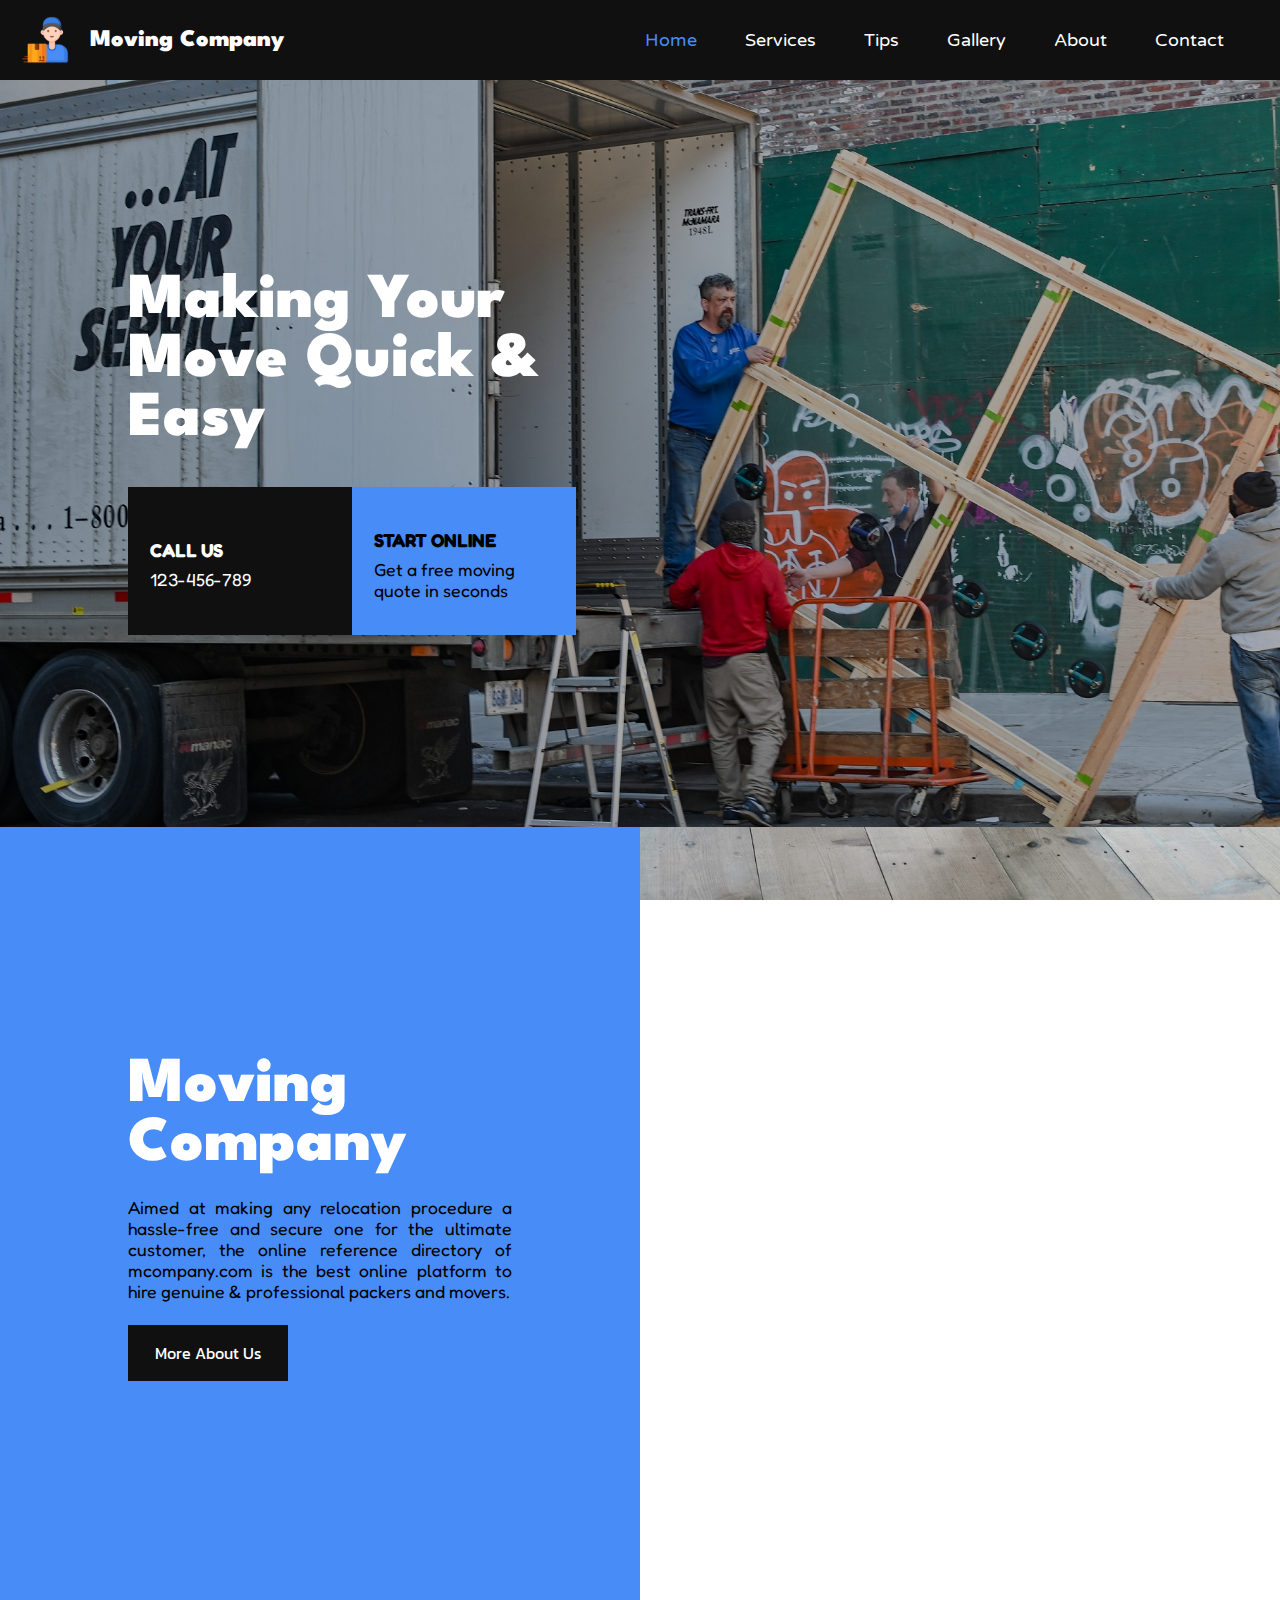
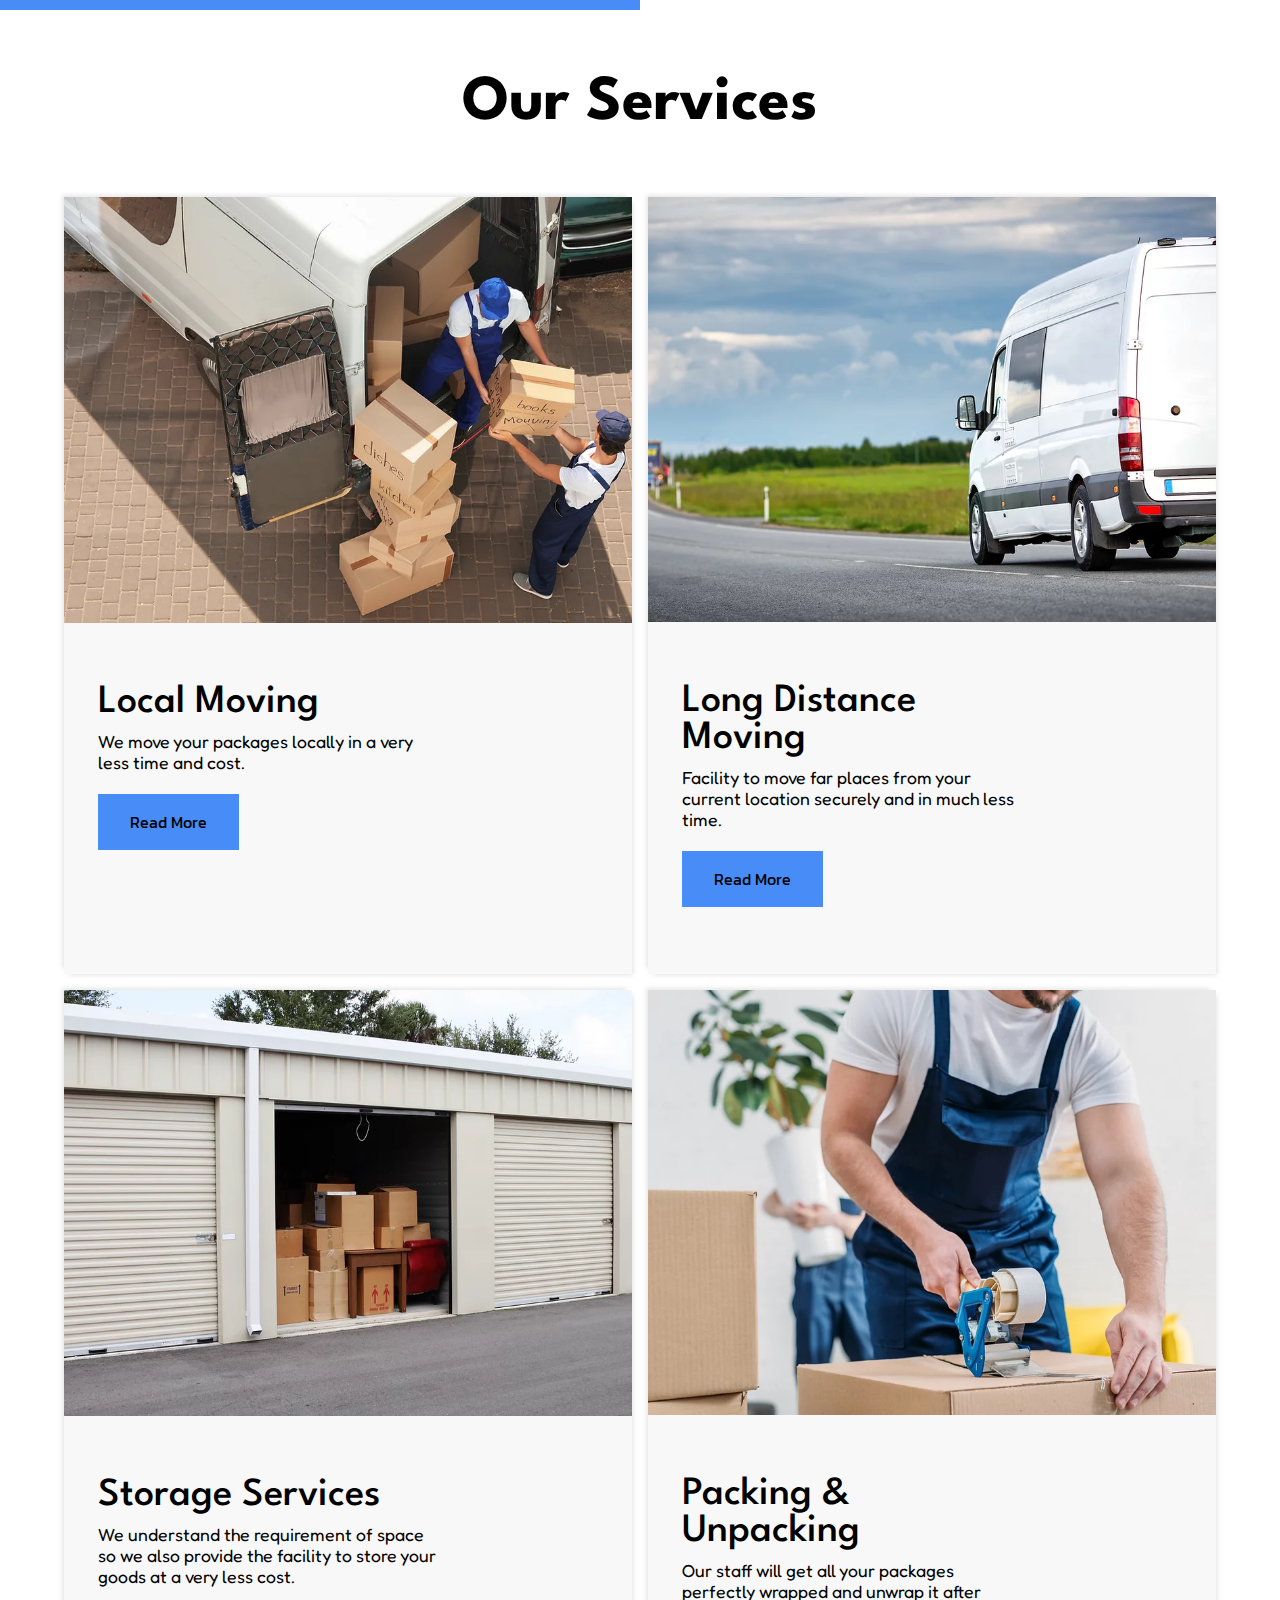
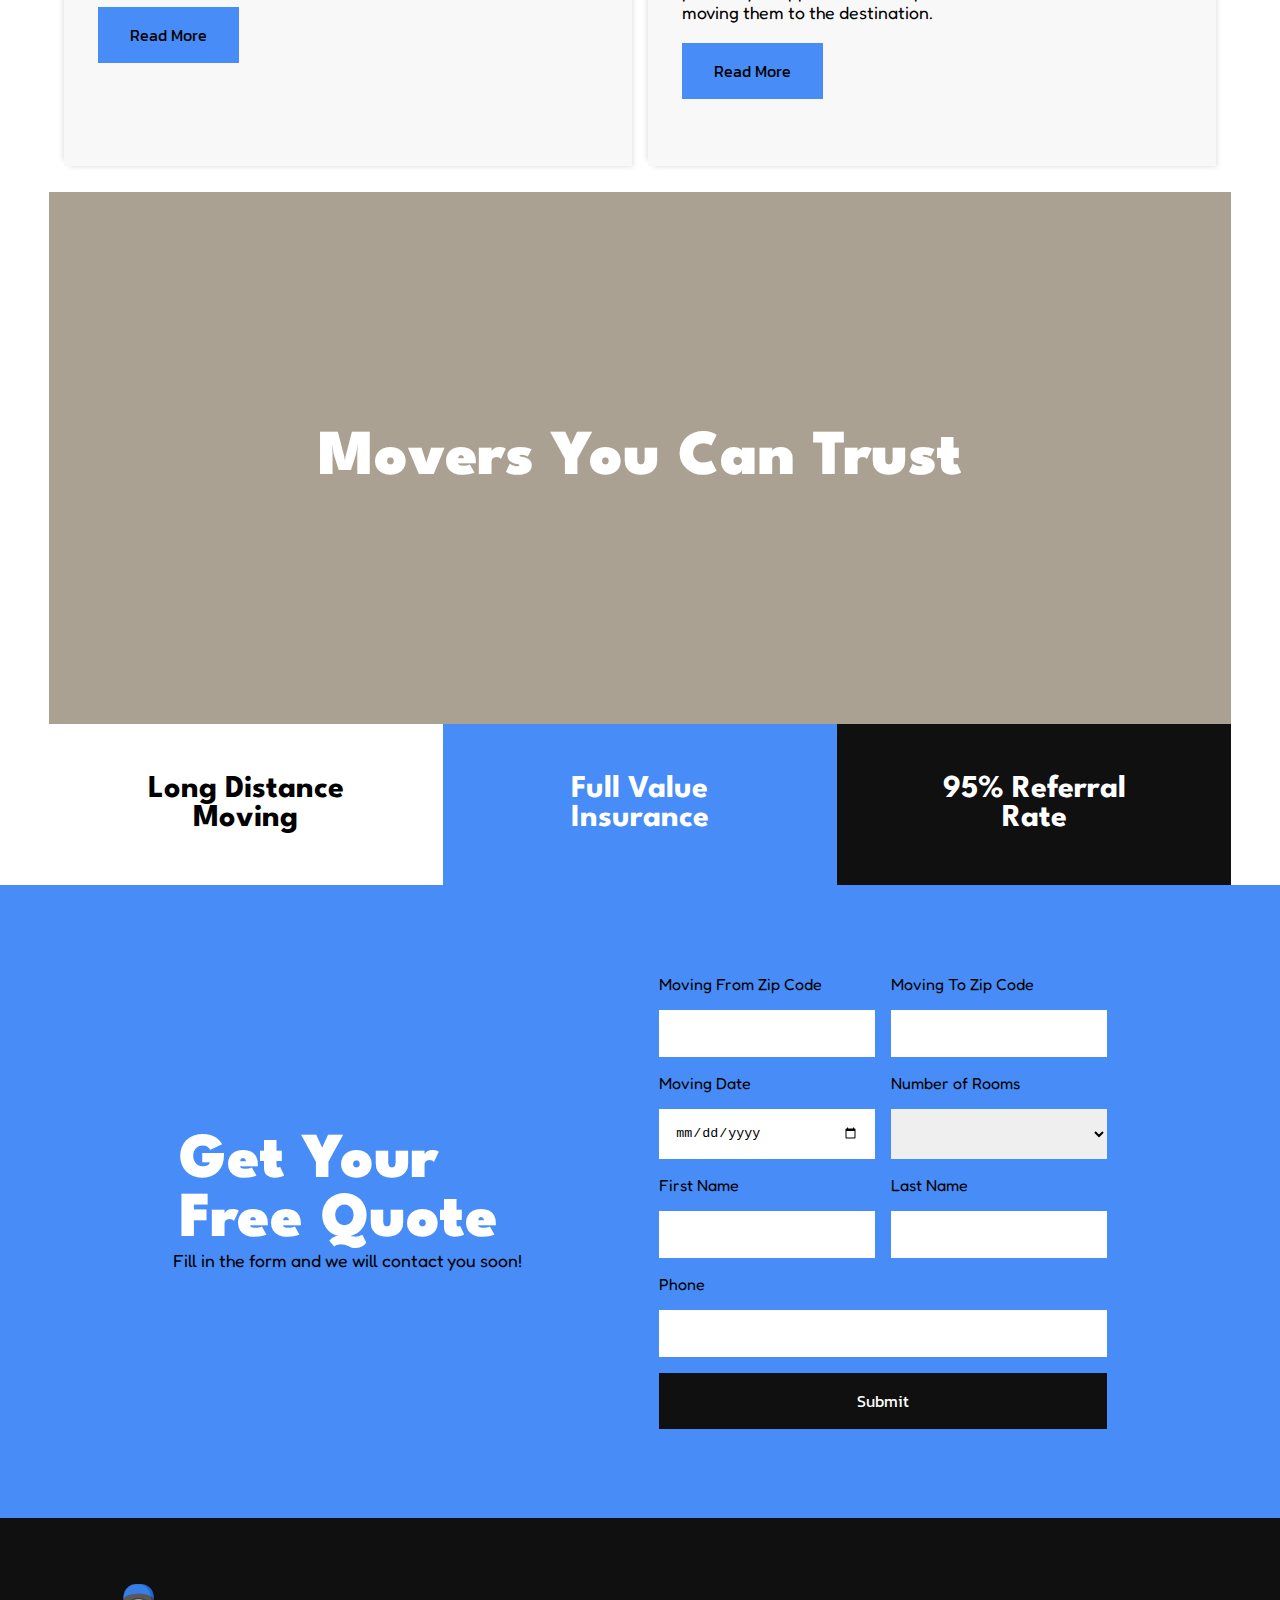
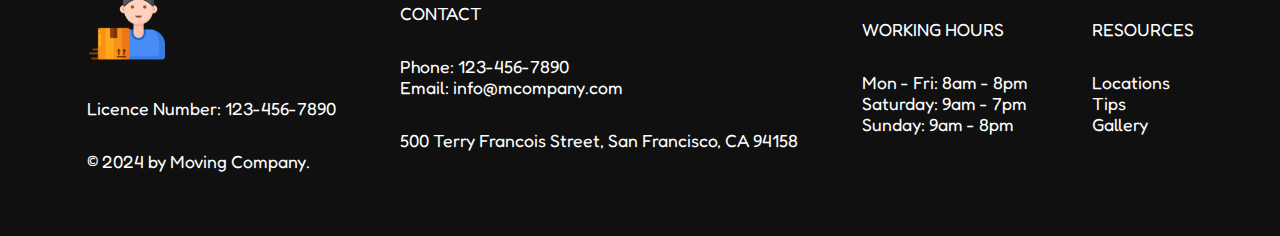
<file: index.html>
<!DOCTYPE html>
<html lang="en">

<head>
    <meta charset="UTF-8">
    <meta http-equiv="X-UA-Compatible" content="IE=edge">
    <meta name="viewport" content="width=device-width, initial-scale=1.0">
    <title>Moving Company</title>
    <link rel="shortcut icon" href="img/logo.png" type="image/png">
    <link rel="stylesheet" href="css/style.css">
    <link rel="stylesheet" href="css/utlis.css">
    <link rel="stylesheet" href="css/responsive.css">
    <script src="js/navbar.js" defer></script>
</head>

<body>
    <header id="top-index">
        <div class="logo">
            <a href="index.html">
                <img src="img/logo.png" alt="">
                <h1>Moving Company</h1>
            </a>
        </div>
        <a href="#" class="toggle-button">
            <span class="bar"></span>
            <span class="bar"></span>
            <span class="bar"></span>
        </a>
        <nav class="navbar-links">
            <ul>
                <li><a href="index.html" class="active">Home</a></li>
                <li><a href="services.html">Services</a></li>
                <li><a href="tips.html">Tips</a></li>
                <li><a href="gallery.html">Gallery</a></li>
                <li><a href="about.html">About</a></li>
                <li><a href="contact.html">Contact</a></li>
            </ul>
        </nav>
    </header>
    <main>
        <div class="first-index">
            <div class="dark-bg">
                <h1 class="h1-size">Making Your Move Quick & Easy</h1>
                <div class="cards">
                    <div class="card1">
                        <h3>CALL US</h3>
                        <p>123-456-789</p>
                    </div>
                    <div class="card2">
                        <a href="#quote">
                            <h3>START ONLINE</h3>
                            <p>Get a free moving quote in seconds</p>
                        </a>
                    </div>
                </div>
            </div>
        </div>
        <div class="second">
            <div class="content">
                <h1 class="h1-size">Moving<br />Company</h1>
                <p style="text-align: justify;">
                    Aimed at making any relocation procedure a hassle-free and secure one for the ultimate customer, the online reference directory of mcompany.com is the best online platform to hire genuine & professional packers and movers.
                </p>
                <a class="a-btn a-btn-hover" href="about.html">More About Us</a>
            </div>
        </div>
        <div class="third">
            <h1 class="h1-size">Our Services</h1>
            <div class="services">
                <div class="service-items" style="margin-top: 0;">
                    <img src="img/services/service1.webp" alt="">
                    <div class="content">
                        <h2 class="h2-size">Local Moving</h2>
                        <p>We move your packages locally in a very less time and cost.</p>
                        <a class="a-btn a-btn-hover" href="services.html">Read More</a>
                    </div>
                </div>
                <div class="service-items" style="margin-top: 0;">
                    <img src="img/services/service2.webp" alt="">
                    <div class="content">
                        <h2 class="h2-size">Long Distance Moving</h2>
                        <p>Facility to move far places from your current location securely and in much less time.</p>
                        <a class="a-btn a-btn-hover" href="services.html">Read More</a>
                    </div>
                </div>
                <div class="service-items">
                    <img src="img/services/service3.webp" alt="">
                    <div class="content">
                        <h2 class="h2-size">Storage Services</h2>
                        <p>We understand the requirement of space so we also provide the facility to store your goods at a very less cost.</p>
                        <a class="a-btn a-btn-hover" href="services.html">Read More</a>
                    </div>
                </div>
                <div class="service-items">
                    <img src="img/services/service4.webp" alt="">
                    <div class="content">
                        <h2 class="h2-size">Packing & Unpacking</h2>
                        <p>Our staff will get all your packages perfectly wrapped and unwrap it after moving them to the destination.</p>
                        <a class="a-btn a-btn-hover" href="services.html">Read More</a>
                    </div>
                </div>
            </div>
        </div>
        <div class="fourth">
            <div class="dark-bg">
                <h1 class="h1-size">Movers You Can Trust</h1>
                <div class="key-features">
                    <div class="feature1" style="background-color: white;">
                        <h2 style="color: black;">Long Distance<br />Moving</h2>
                    </div>
                    <div class="feature2">
                        <h2>Full Value<br />Insurance</h2>
                    </div>
                    <div class="feature3" style="background-color: var(--thm-clr1);">
                        <h2>95% Referral<br />Rate</h2>
                    </div>
                </div>
            </div>
        </div>
        <div class="fifth">
            <div class="text">
                <h1 class="h1-size">Get Your Free Quote</h1>
                <p>Fill in the form and we will contact you soon!</p>
            </div>
            <div class="form" id="quote1">
                <form action="#" method="POST">
                    <label for="from-zip">Moving From Zip Code</label>
                    <label for="to-zip">Moving To Zip Code</label>
                    <input type="text" id="from-zip">
                    <input type="text" id="to-zip">
                    <label for="date">Moving Date</label>
                    <label for="rooms">Number of Rooms</label>
                    <input type="date" name="moving-date" id="date" style="cursor: pointer;">
                    <select name="" id="rooms" style="cursor: pointer;">
                        <option value="none" selected> </option>
                        <option value="studio">Studio</option>
                        <option value="1-Bedroom">1 Bedroom</option>
                        <option value="2-Bedroom">2 Bedroom</option>
                        <option value="3-Bedroom">3 Bedroom</option>
                        <option value="4-Bedroom">4 Bedroom</option>
                        <option value="5-Bedroom">5+ Bedroom</option>
                    </select>
                    <label for="fnm">First Name</label>
                    <label for="lnm">Last Name</label>
                    <input type="text" id="fnm">
                    <input type="text" id="lnm">
                    <label for="phone" style="grid-column: 1 / 3;">Phone</label>
                    <input type="text" id="phone" style="grid-column: 1 / 3;">
                    <a href="#" style="grid-column: 1 / 3;">Submit</a>
                </form>
            </div>
            <div class="form" id="quote2">
                <form action="#" method="POST" class="responsive-form">
                    <label for="from-zip">Moving From Zip Code</label>
                    <input type="text" id="from-zip">
                    <label for="to-zip">Moving To Zip Code</label>
                    <input type="text" id="to-zip">
                    <label for="date">Moving Date</label>
                    <input type="date" name="moving-date" id="date" style="cursor: pointer;">
                    <label for="rooms">Number of Rooms</label>
                    <select name="" id="rooms" style="cursor: pointer;">
                        <option value="none" selected> </option>
                        <option value="studio">Studio</option>
                        <option value="1-Bedroom">1 Bedroom</option>
                        <option value="2-Bedroom">2 Bedroom</option>
                        <option value="3-Bedroom">3 Bedroom</option>
                        <option value="4-Bedroom">4 Bedroom</option>
                        <option value="5-Bedroom">5+ Bedroom</option>
                    </select>
                    <label for="fnm">First Name</label>
                    <input type="text" id="fnm">
                    <label for="lnm">Last Name</label>
                    <input type="text" id="lnm">
                    <label for="phone" style="grid-column: 1 / 3;">Phone</label>
                    <input type="text" id="phone" style="grid-column: 1 / 3;">
                    <a href="#" style="grid-column: 1 / 3;">Submit</a>
                </form>
            </div>
        </div>
    </main>
    <footer>
        <div class="copyright">
            <img src="img/logo.png" alt="">
            <p class="font-roboto">Licence Number: 123-456-7890</p>
            <p class="font-roboto">&copy; 2024 by Moving Company.</p>
        </div>
        <div class="contact">
            <p>CONTACT</p>
            <p>Phone: 123-456-7890<br />
                Email: <a href="mailto: info@mcompany.com">info@mcompany.com</a></p>
            <p>500 Terry Francois Street, San Francisco, CA 94158</p>
        </div>
        <div class="whours">
            <p>WORKING HOURS</p>
            <p>Mon - Fri: 8am - 8pm<br />
                Saturday: 9am - 7pm<br />
                Sunday: 9am - 8pm</p>
        </div>
        <div class="resources">
            <p>RESOURCES</p>
            <p><a href="contact.html">Locations</a><br />
                <a href="tips.html">Tips</a><br />
                <a href="gallery.html">Gallery</a>
            </p>
        </div>
    </footer>
</body>

</html>
</file>
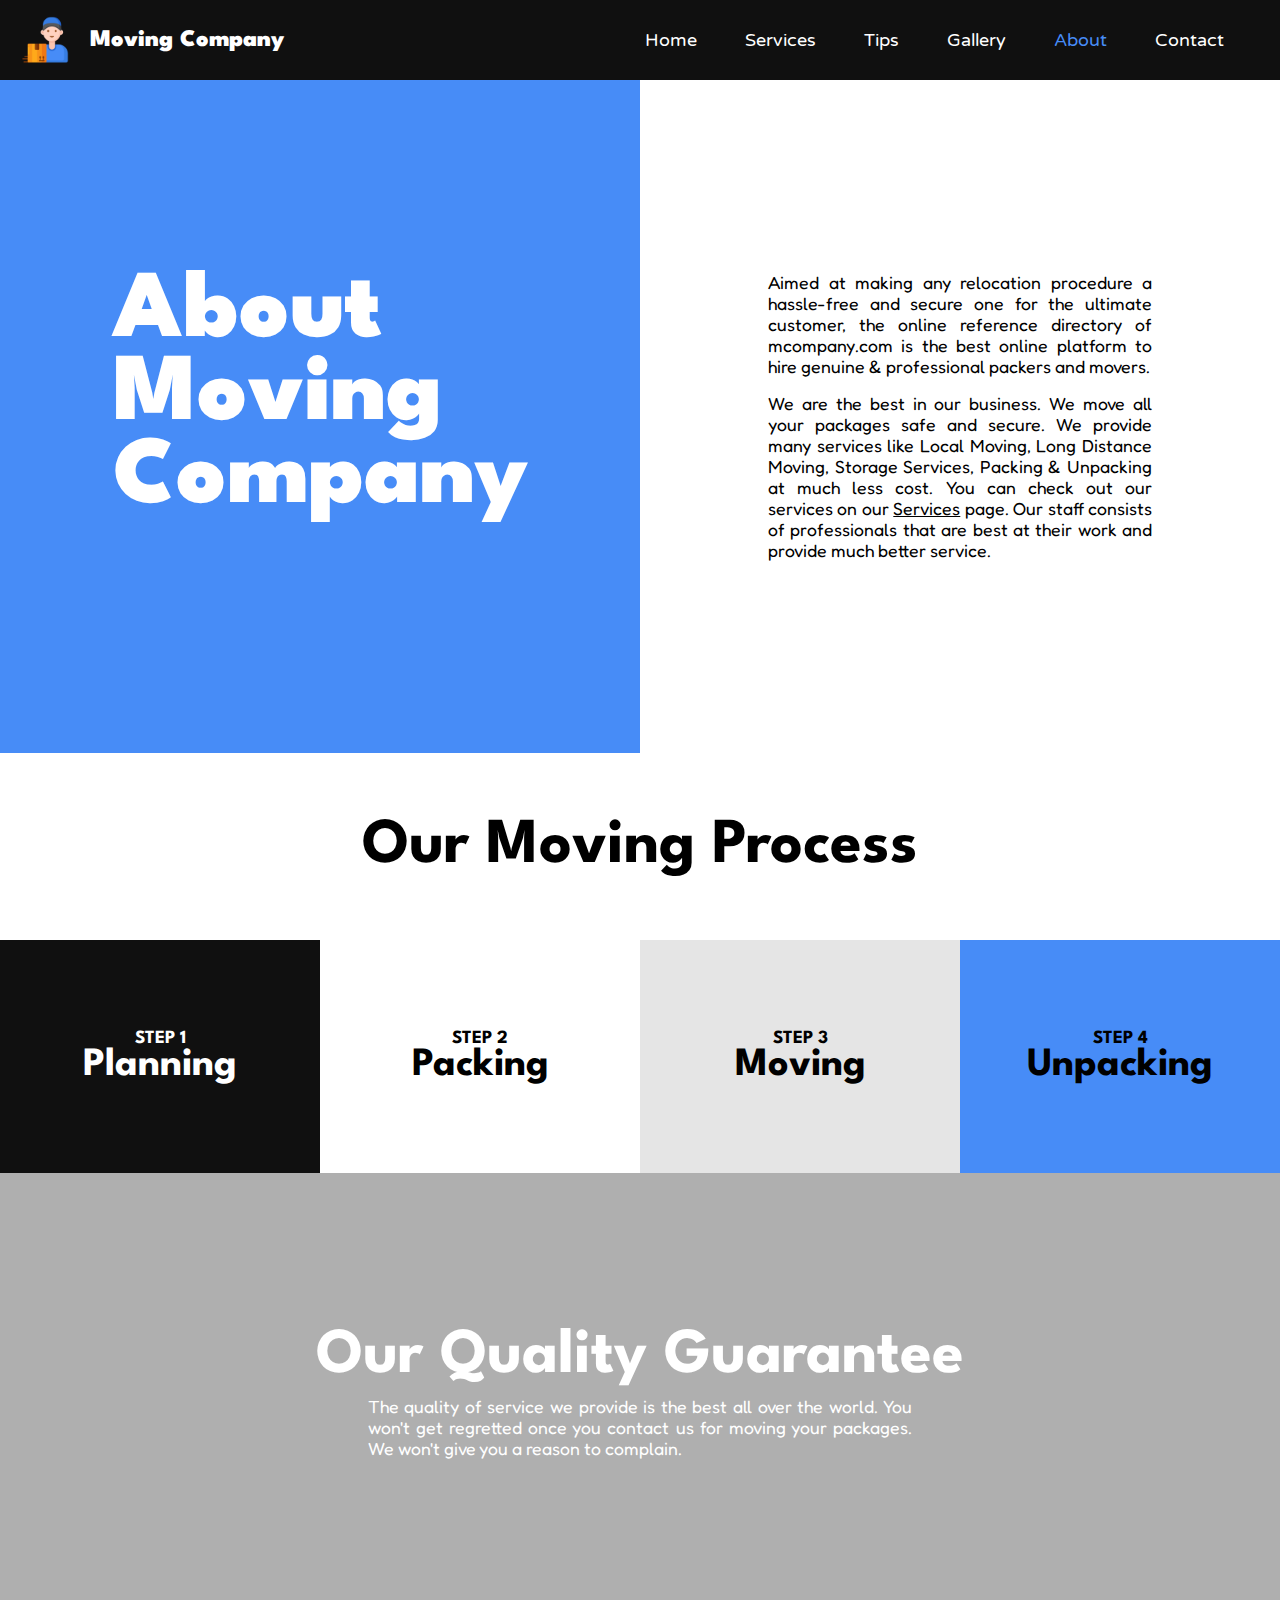
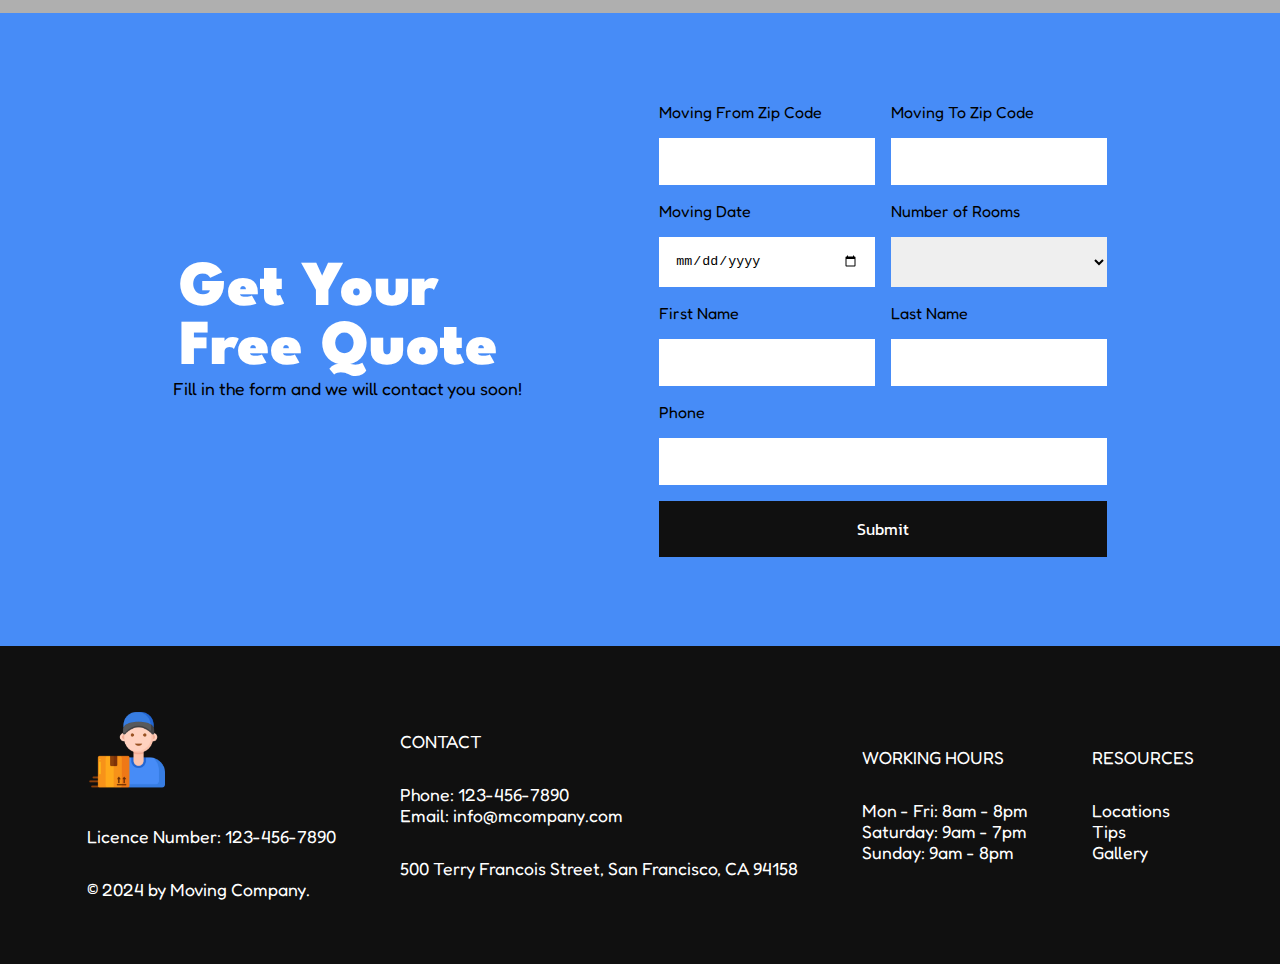
<file: about.html>
<!DOCTYPE html>
<html lang="en">

<head>
    <meta charset="UTF-8">
    <meta http-equiv="X-UA-Compatible" content="IE=edge">
    <meta name="viewport" content="width=device-width, initial-scale=1.0">
    <title>About | Moving Company</title>
    <link rel="shortcut icon" href="img/logo.png" type="image/png">
    <link rel="stylesheet" href="css/style.css">
    <link rel="stylesheet" href="css/utlis.css">
    <link rel="stylesheet" href="css/about.css">
    <link rel="stylesheet" href="css/responsive.css">
    <script src="js/navbar.js" defer></script>
</head>

<body>
    <header id="top">
        <div class="logo">
            <a href="index.html">
                <img src="img/logo.png" alt="">
                <h1>Moving Company</h1>
            </a>
        </div>
        <a href="#" class="toggle-button">
            <span class="bar"></span>
            <span class="bar"></span>
            <span class="bar"></span>
        </a>
        <nav class="navbar-links">
            <ul>
                <li><a href="index.html">Home</a></li>
                <li><a href="services.html">Services</a></li>
                <li><a href="tips.html">Tips</a></li>
                <li><a href="gallery.html">Gallery</a></li>
                <li><a href="about.html" class="active">About</a></li>
                <li><a href="contact.html">Contact</a></li>
            </ul>
        </nav>
    </header>
    <main>
        <div class="h-p-50">
            <div class="left">
                <h1>About<br />Moving<br />Company</h1>
            </div>
            <div class="right">
                <p style="margin-bottom: 1rem;">Aimed at making any relocation procedure a hassle-free and secure one for the ultimate customer, the online reference directory of mcompany.com is the best online platform to hire genuine & professional packers and movers.</p>
                <p>We are the best in our business. We move all your packages safe and secure. We provide many services like Local Moving, Long Distance Moving, Storage Services, Packing & Unpacking at much less cost. You can check out our services on our <a href="services.html" style="color: black;">Services</a> page. Our staff consists of professionals that are best at their work and provide much better service.</p>
            </div>
        </div>
        <div class="third">
            <h1 class="h1-size">Our Moving Process</h1>
            <div class="steps">
                <div class="step1">
                    <h3>STEP 1</h3>
                    <h2 style="font-size: 2.5rem;">Planning</h2>
                </div>
                <div class="step2">
                    <h3>STEP 2</h3>
                    <h2 style="font-size: 2.5rem;">Packing</h2>
                </div>
                <div class="step3">
                    <h3>STEP 3</h3>
                    <h2 style="font-size: 2.5rem;">Moving</h2>
                </div>
                <div class="step4">
                    <h3>STEP 4</h3>
                    <h2 style="font-size: 2.5rem;">Unpacking</h2>
                </div>
            </div>
            <div class="feature-quality">
                <div class="dark-bg">
                    <div class="content-feature">
                        <h1 class="h1-size" style="margin-bottom: 1%; margin-top: 0;">Our Quality Guarantee</h1>
                        <p>The quality of service we provide is the best all over the world. You won't get regretted once you contact us for moving your packages. We won't give you a reason to complain.</p>
                    </div>
                </div>
            </div>
        </div>
        <div class="fifth">
            <div class="text">
                <h1 class="h1-size">Get Your Free Quote</h1>
                <p>Fill in the form and we will contact you soon!</p>
            </div>
            <div class="form" id="quote1">
                <form action="#" method="POST">
                    <label for="from-zip">Moving From Zip Code</label>
                    <label for="to-zip">Moving To Zip Code</label>
                    <input type="text" id="from-zip">
                    <input type="text" id="to-zip">
                    <label for="date">Moving Date</label>
                    <label for="rooms">Number of Rooms</label>
                    <input type="date" name="moving-date" id="date" style="cursor: pointer;">
                    <select name="" id="rooms" style="cursor: pointer;">
                        <option value="none" selected> </option>
                        <option value="studio">Studio</option>
                        <option value="1-Bedroom">1 Bedroom</option>
                        <option value="2-Bedroom">2 Bedroom</option>
                        <option value="3-Bedroom">3 Bedroom</option>
                        <option value="4-Bedroom">4 Bedroom</option>
                        <option value="5-Bedroom">5+ Bedroom</option>
                    </select>
                    <label for="fnm">First Name</label>
                    <label for="lnm">Last Name</label>
                    <input type="text" id="fnm">
                    <input type="text" id="lnm">
                    <label for="phone" style="grid-column: 1 / 3;">Phone</label>
                    <input type="text" id="phone" style="grid-column: 1 / 3;">
                    <a href="" style="grid-column: 1 / 3;">Submit</a>
                </form>
            </div>
            <div class="form" id="quote2">
                <form action="#" method="POST" class="responsive-form">
                    <label for="from-zip">Moving From Zip Code</label>
                    <input type="text" id="from-zip">
                    <label for="to-zip">Moving To Zip Code</label>
                    <input type="text" id="to-zip">
                    <label for="date">Moving Date</label>
                    <input type="date" name="moving-date" id="date" style="cursor: pointer;">
                    <label for="rooms">Number of Rooms</label>
                    <select name="" id="rooms" style="cursor: pointer;">
                        <option value="none" selected> </option>
                        <option value="studio">Studio</option>
                        <option value="1-Bedroom">1 Bedroom</option>
                        <option value="2-Bedroom">2 Bedroom</option>
                        <option value="3-Bedroom">3 Bedroom</option>
                        <option value="4-Bedroom">4 Bedroom</option>
                        <option value="5-Bedroom">5+ Bedroom</option>
                    </select>
                    <label for="fnm">First Name</label>
                    <input type="text" id="fnm">
                    <label for="lnm">Last Name</label>
                    <input type="text" id="lnm">
                    <label for="phone" style="grid-column: 1 / 3;">Phone</label>
                    <input type="text" id="phone" style="grid-column: 1 / 3;">
                    <a href="#" style="grid-column: 1 / 3;">Submit</a>
                </form>
            </div>
        </div>
    </main>
    <footer>
        <div class="copyright">
            <img src="img/logo.png" alt="">
            <p class="font-roboto">Licence Number: 123-456-7890</p>
            <p class="font-roboto">&copy; 2024 by Moving Company.</p>
        </div>
        <div class="contact">
            <p>CONTACT</p>
            <p>Phone: 123-456-7890<br /> 
            Email: <a href="mailto: info@mcompany.com">info@mcompany.com</a></p>
            <p>500 Terry Francois Street, San Francisco, CA 94158</p>
        </div>
        <div class="whours">
            <p>WORKING HOURS</p>
            <p>Mon - Fri: 8am - 8pm<br />
            Saturday: 9am - 7pm<br />
            Sunday: 9am - 8pm</p>
        </div>
        <div class="resources">
            <p>RESOURCES</p>
            <p><a href="contact.html">Locations</a><br />
            <a href="tips.html">Tips</a><br />
           <a href="gallery.html">Gallery</a></p>
        </div>
    </footer>
</body>

</html>
</file>
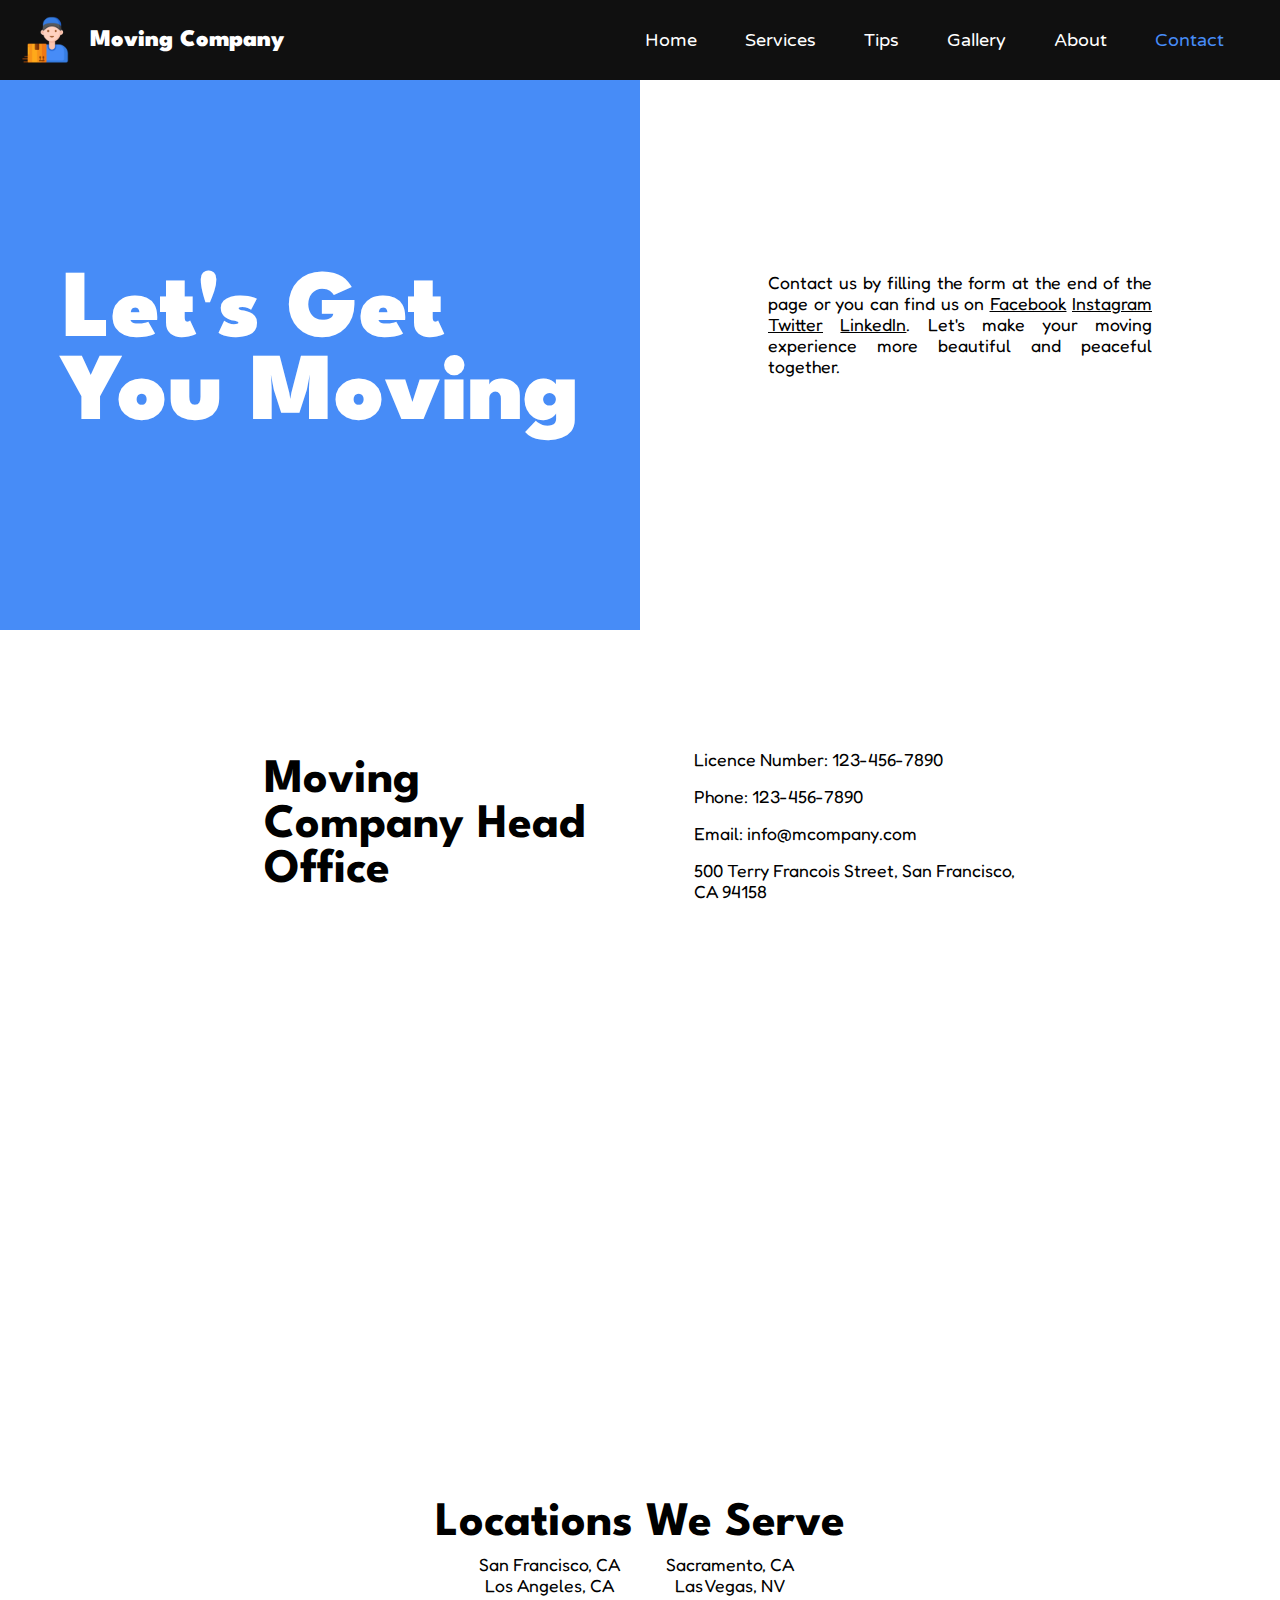
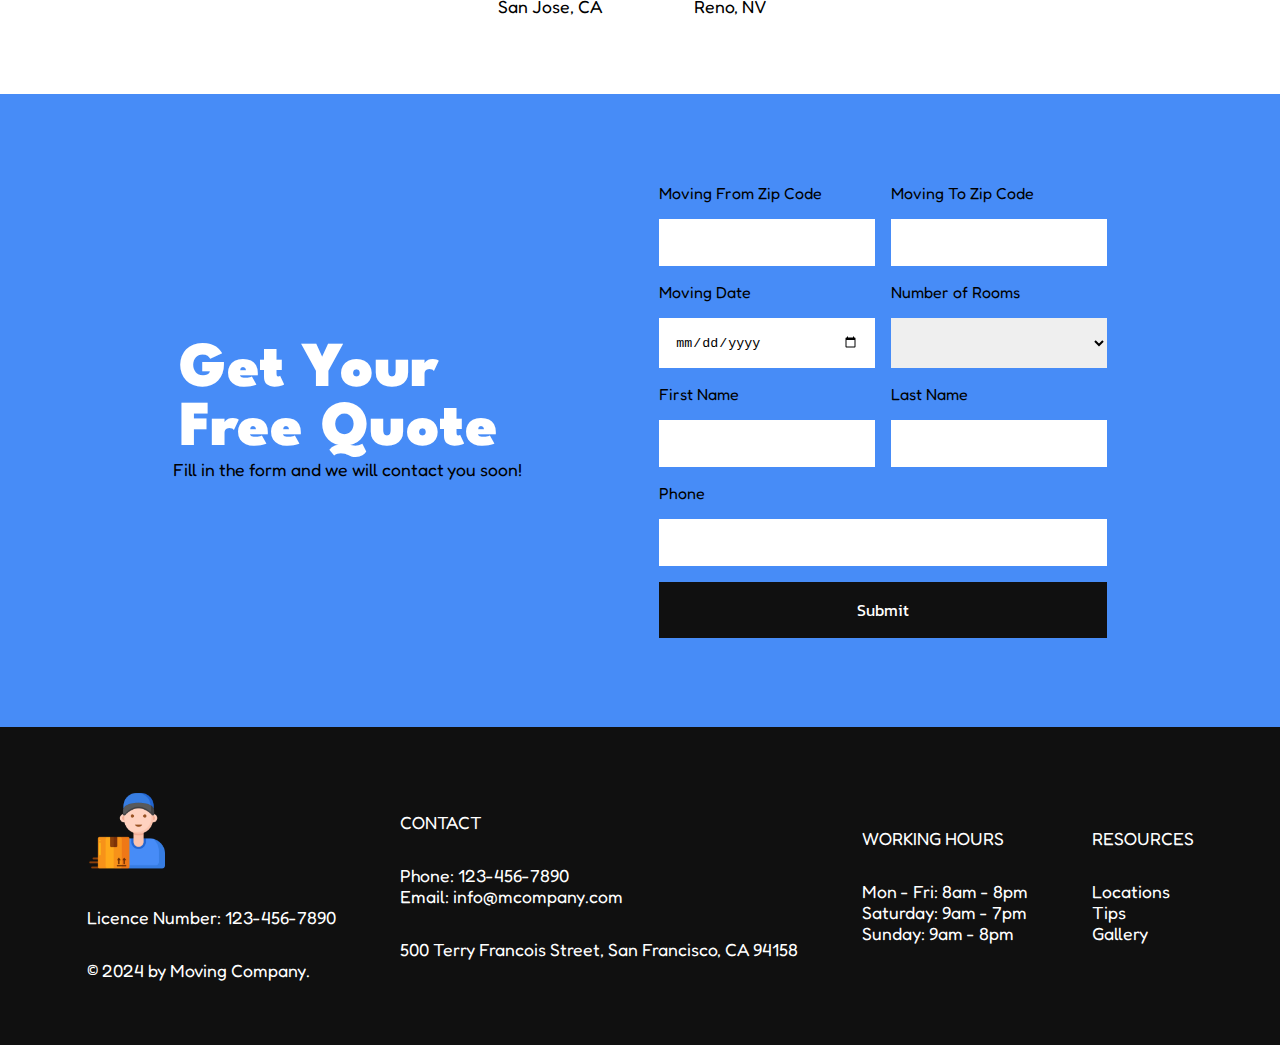
<file: contact.html>
<!DOCTYPE html>
<html lang="en">

<head>
    <meta charset="UTF-8">
    <meta http-equiv="X-UA-Compatible" content="IE=edge">
    <meta name="viewport" content="width=device-width, initial-scale=1.0">
    <title>Contact | Moving Company</title>
    <link rel="shortcut icon" href="img/logo.png" type="image/png">
    <link rel="stylesheet" href="css/style.css">
    <link rel="stylesheet" href="css/utlis.css">
    <link rel="stylesheet" href="css/contact.css">
    <link rel="stylesheet" href="css/responsive.css">
    <script src="js/navbar.js" defer></script>
</head>

<body>
    <header id="top">
        <div class="logo">
            <a href="index.html">
                <img src="img/logo.png" alt="">
                <h1>Moving Company</h1>
            </a>
        </div>
        <a href="#" class="toggle-button">
            <span class="bar"></span>
            <span class="bar"></span>
            <span class="bar"></span>
        </a>
        <nav class="navbar-links">
            <ul>
                <li><a href="index.html">Home</a></li>
                <li><a href="services.html">Services</a></li>
                <li><a href="tips.html">Tips</a></li>
                <li><a href="gallery.html">Gallery</a></li>
                <li><a href="about.html">About</a></li>
                <li><a href="contact.html" class="active">Contact</a></li>
            </ul>
        </nav>
    </header>
    <main>
        <div class="h-p-50">
            <div class="left">
                <h1>Let's Get<br />You Moving</h1>
            </div>
            <div class="right">
                <p>Contact us by filling the form at the end of the page or you can find us on <a href="#" style="color: black;">Facebook</a> <a href="#" style="color: black;">Instagram</a> <a href="#" style="color: black;">Twitter</a> <a href="#" style="color: black;">LinkedIn</a>. Let's make your moving experience more beautiful and peaceful together.</p>
            </div>
        </div>
        <div class="address">
            <div class="heading">
                <h1>Moving Company Head Office</h1>
            </div>
            <div class="content">
                <p>Licence Number: 123-456-7890</p>
                <p>Phone: 123-456-7890</p>
                <p>Email: <a href="mailto: info@mcompany.com">info@mcompany.com</a></p>
                <p>500 Terry Francois Street, San Francisco, CA 94158</p>
            </div>
        </div>
        <div class="map">
            <iframe src="https://www.google.com/maps/embed?pb=!1m18!1m12!1m3!1d3153.839057195338!2d-122.38931348483938!3d37.77037177976031!2m3!1f0!2f0!3f0!3m2!1i1024!2i768!4f13.1!3m3!1m2!1s0x808f7fc4fe7ace37%3A0xfa1746dd4faeb818!2s500%20Terry%20A%20Francois%20Blvd%2C%20San%20Francisco%2C%20CA%2094158%2C%20USA!5e0!3m2!1sen!2sin!4v1646500949118!5m2!1sen!2sin" allowfullscreen="" loading="lazy"></iframe>
        </div>
        <div class="locations">
            <h1 style="margin-bottom: 0.5rem;">Locations We Serve</h1>
            <div class="cities">
                <div class="left">
                    <p>San Francisco, CA</p>
                    <p>Los Angeles, CA</p>
                    <p>San Jose, CA</p>
                </div>
                <div class="right">
                    <p>Sacramento, CA</p>
                    <p>Las Vegas, NV</p>
                    <p>Reno, NV</p>
                </div>
            </div>
        </div>
        <div class="fifth">
            <div class="text">
                <h1 class="h1-size">Get Your Free Quote</h1>
                <p>Fill in the form and we will contact you soon!</p>
            </div>
            <div class="form" id="quote1">
                <form action="#" method="POST">
                    <label for="from-zip">Moving From Zip Code</label>
                    <label for="to-zip">Moving To Zip Code</label>
                    <input type="text" id="from-zip">
                    <input type="text" id="to-zip">
                    <label for="date">Moving Date</label>
                    <label for="rooms">Number of Rooms</label>
                    <input type="date" name="moving-date" id="date" style="cursor: pointer;">
                    <select name="" id="rooms" style="cursor: pointer;">
                        <option value="none" selected> </option>
                        <option value="studio">Studio</option>
                        <option value="1-Bedroom">1 Bedroom</option>
                        <option value="2-Bedroom">2 Bedroom</option>
                        <option value="3-Bedroom">3 Bedroom</option>
                        <option value="4-Bedroom">4 Bedroom</option>
                        <option value="5-Bedroom">5+ Bedroom</option>
                    </select>
                    <label for="fnm">First Name</label>
                    <label for="lnm">Last Name</label>
                    <input type="text" id="fnm">
                    <input type="text" id="lnm">
                    <label for="phone" style="grid-column: 1 / 3;">Phone</label>
                    <input type="text" id="phone" style="grid-column: 1 / 3;">
                    <a href="" style="grid-column: 1 / 3;">Submit</a>
                </form>
            </div>
            <div class="form" id="quote2">
                <form action="#" method="POST" class="responsive-form">
                    <label for="from-zip">Moving From Zip Code</label>
                    <input type="text" id="from-zip">
                    <label for="to-zip">Moving To Zip Code</label>
                    <input type="text" id="to-zip">
                    <label for="date">Moving Date</label>
                    <input type="date" name="moving-date" id="date" style="cursor: pointer;">
                    <label for="rooms">Number of Rooms</label>
                    <select name="" id="rooms" style="cursor: pointer;">
                        <option value="none" selected> </option>
                        <option value="studio">Studio</option>
                        <option value="1-Bedroom">1 Bedroom</option>
                        <option value="2-Bedroom">2 Bedroom</option>
                        <option value="3-Bedroom">3 Bedroom</option>
                        <option value="4-Bedroom">4 Bedroom</option>
                        <option value="5-Bedroom">5+ Bedroom</option>
                    </select>
                    <label for="fnm">First Name</label>
                    <input type="text" id="fnm">
                    <label for="lnm">Last Name</label>
                    <input type="text" id="lnm">
                    <label for="phone" style="grid-column: 1 / 3;">Phone</label>
                    <input type="text" id="phone" style="grid-column: 1 / 3;">
                    <a href="#" style="grid-column: 1 / 3;">Submit</a>
                </form>
            </div>
        </div>
    </main>
    <footer>
        <div class="copyright">
            <img src="img/logo.png" alt="">
            <p class="font-roboto">Licence Number: 123-456-7890</p>
            <p class="font-roboto">&copy; 2024 by Moving Company.</p>
        </div>
        <div class="contact">
            <p>CONTACT</p>
            <p>Phone: 123-456-7890<br /> 
            Email: <a href="mailto: info@mcompany.com">info@mcompany.com</a></p>
            <p>500 Terry Francois Street, San Francisco, CA 94158</p>
        </div>
        <div class="whours">
            <p>WORKING HOURS</p>
            <p>Mon - Fri: 8am - 8pm<br />
            Saturday: 9am - 7pm<br />
            Sunday: 9am - 8pm</p>
        </div>
        <div class="resources">
            <p>RESOURCES</p>
            <p><a href="contact.html">Locations</a><br />
            <a href="tips.html">Tips</a><br />
           <a href="gallery.html">Gallery</a></p>
        </div>
    </footer>
</body>

</html>
</file>
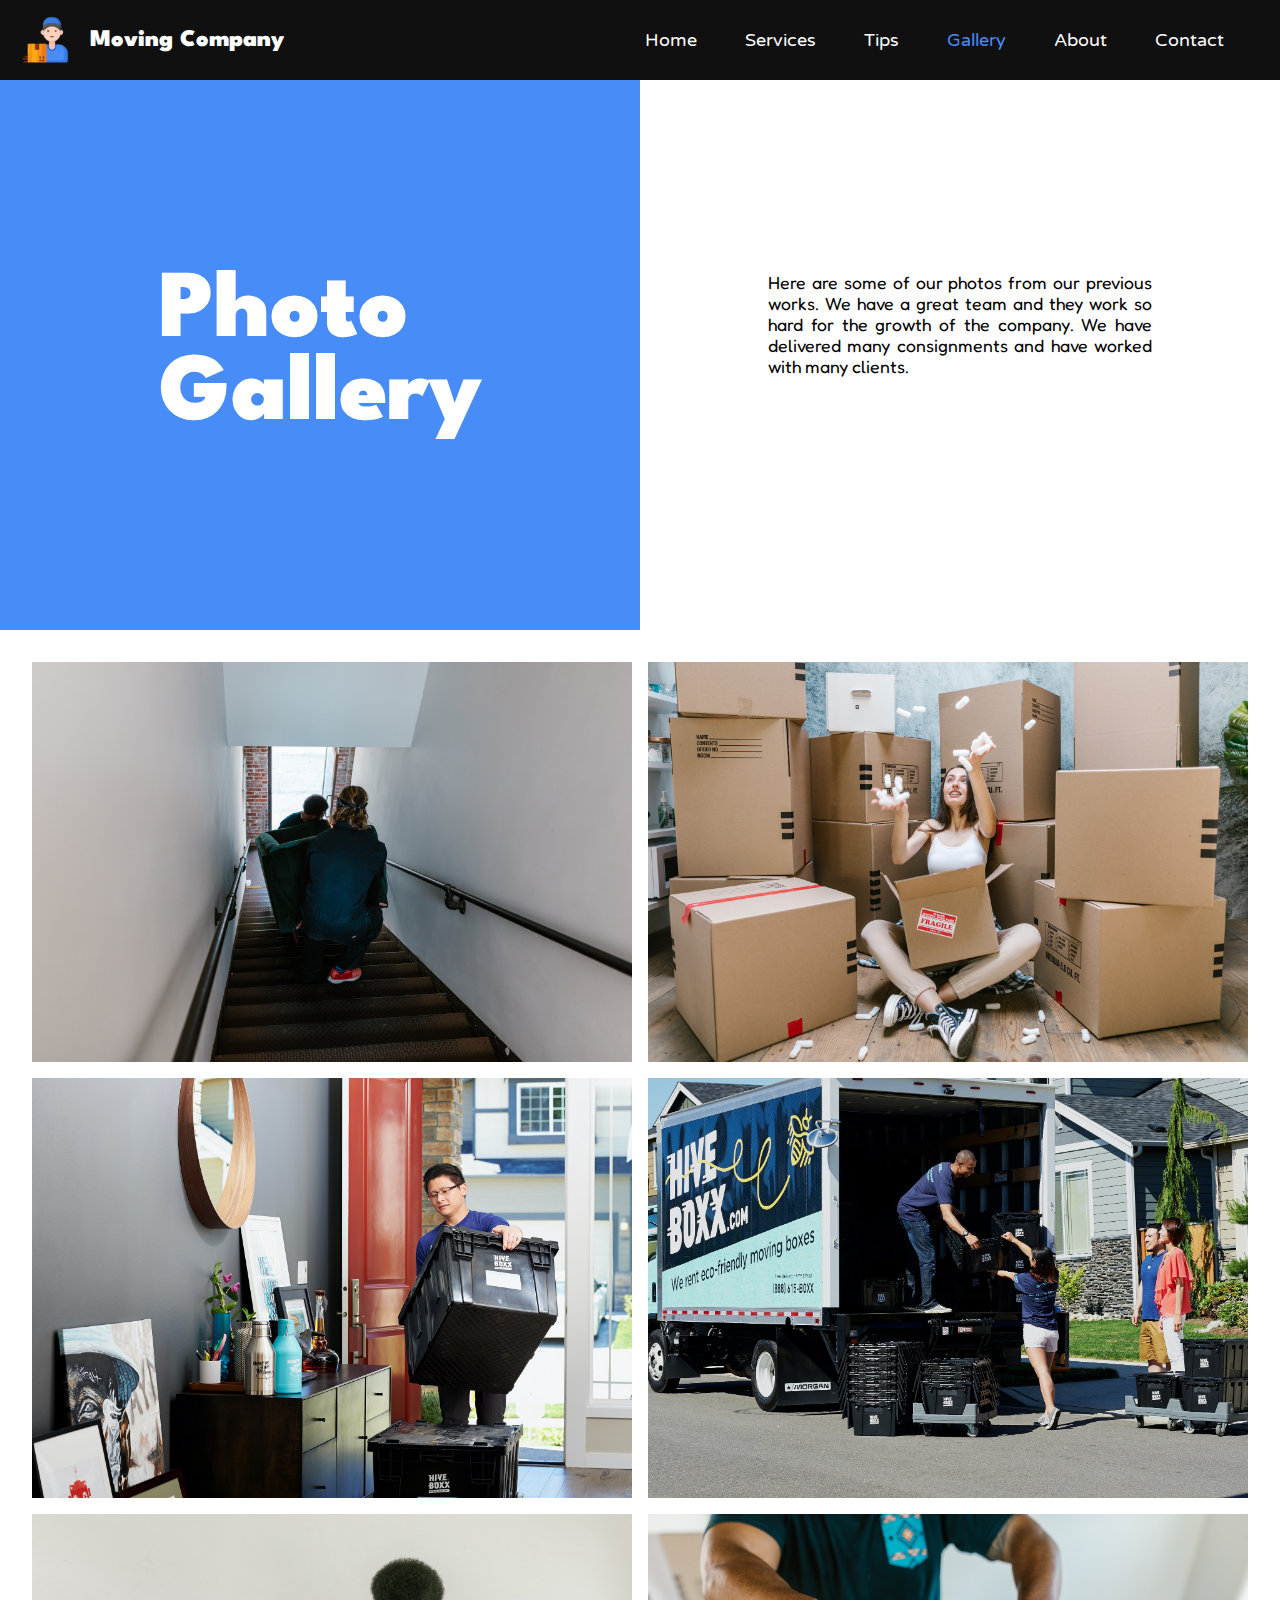
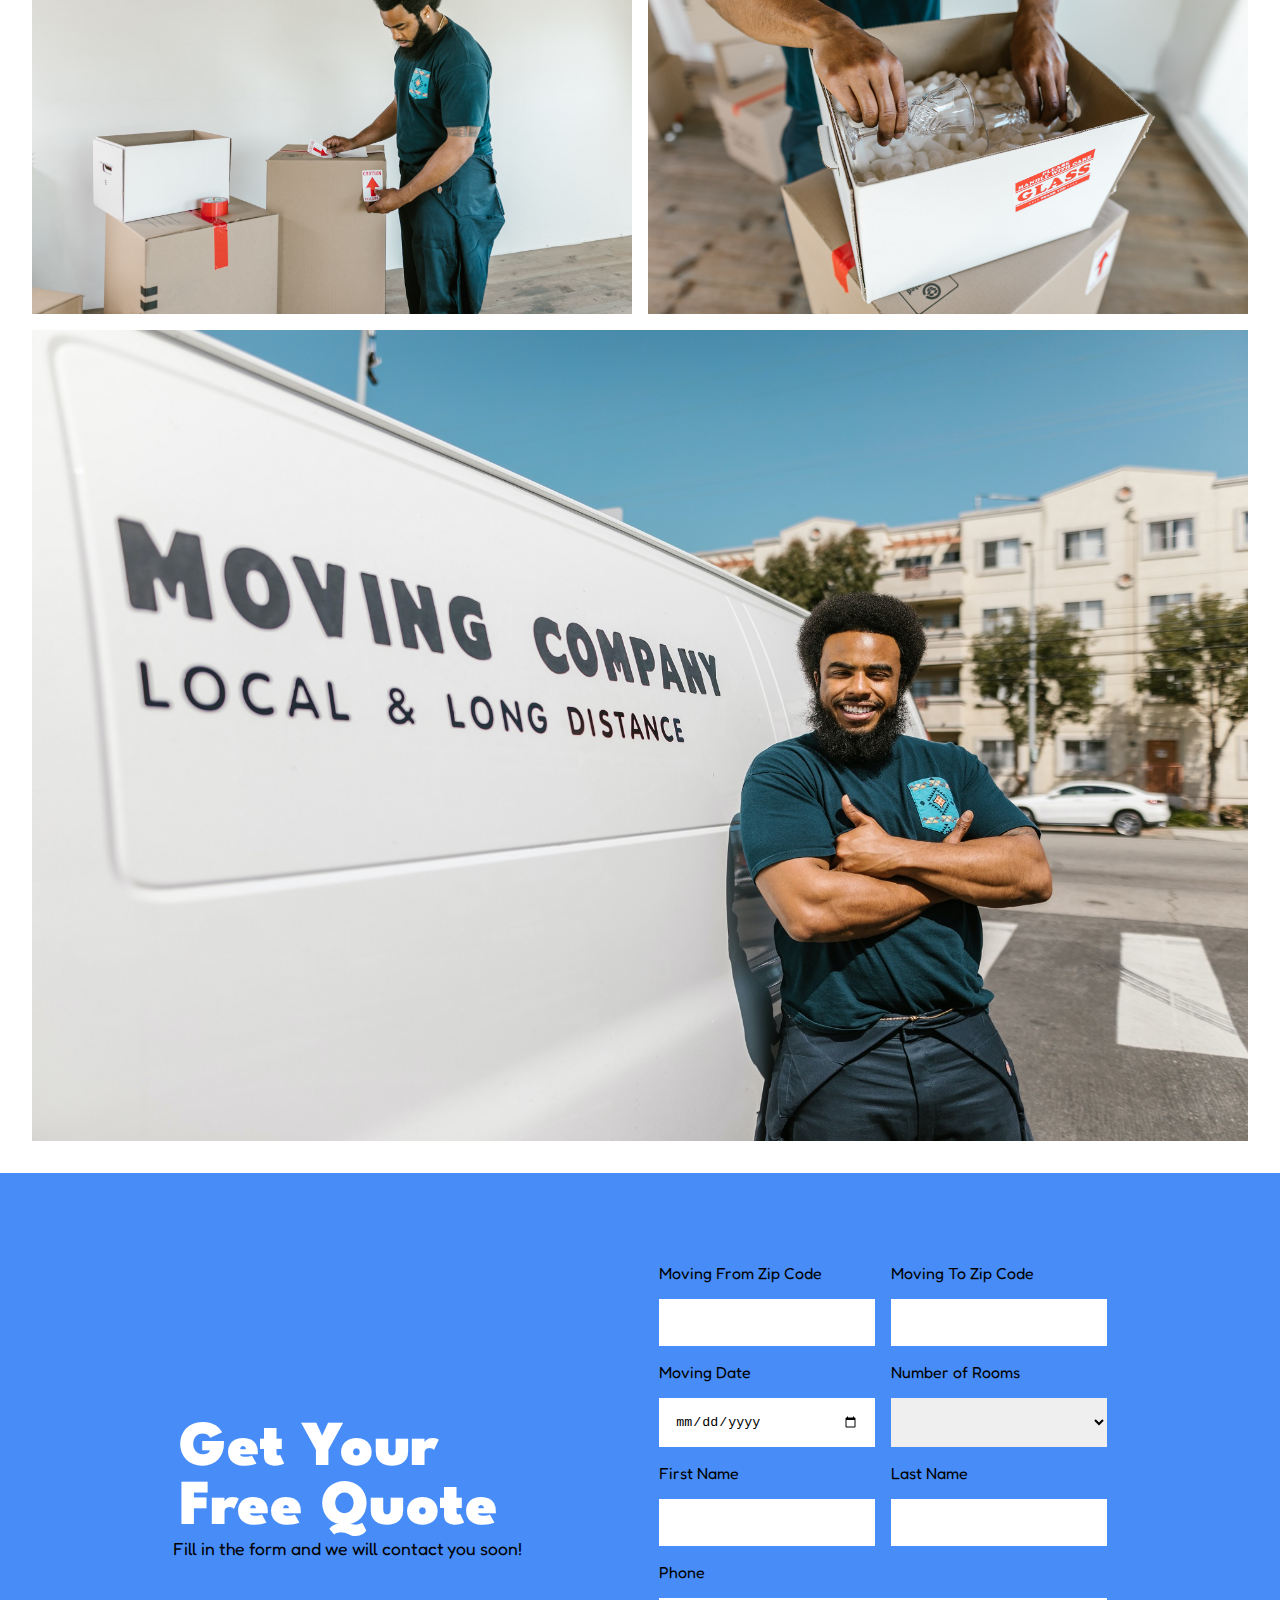
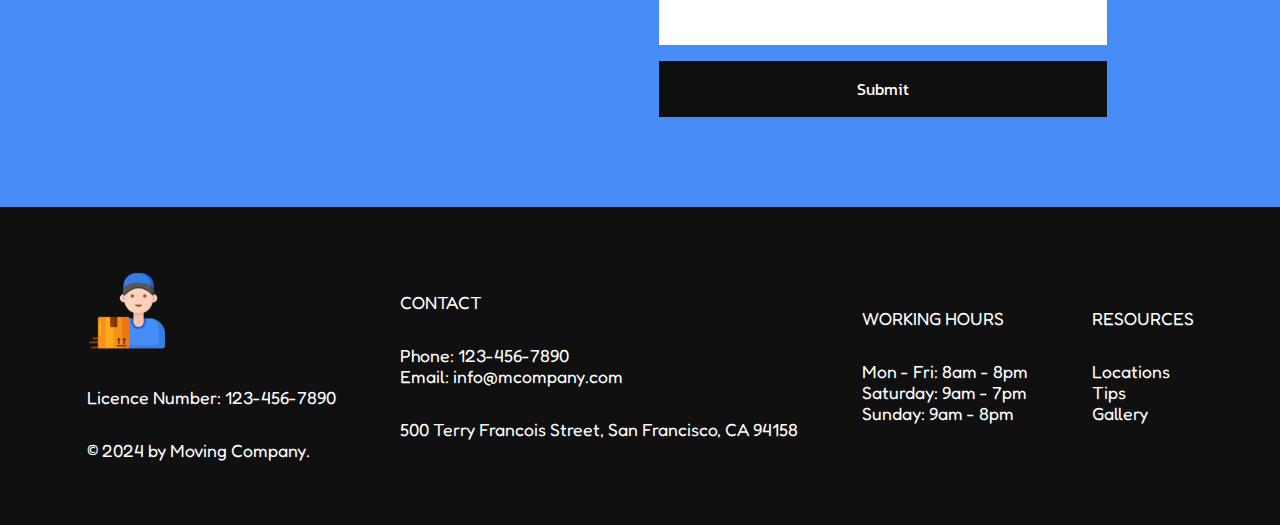
<file: gallery.html>
<!DOCTYPE html>
<html lang="en">

<head>
    <meta charset="UTF-8">
    <meta http-equiv="X-UA-Compatible" content="IE=edge">
    <meta name="viewport" content="width=device-width, initial-scale=1.0">
    <title>Gallery | Moving Company</title>
    <link rel="shortcut icon" href="img/logo.png" type="image/png">
    <link rel="stylesheet" href="css/style.css">
    <link rel="stylesheet" href="css/utlis.css">
    <link rel="stylesheet" href="css/gallery.css">
    <link rel="stylesheet" href="css/responsive.css">
    <script src="js/navbar.js" defer></script>
</head>

<body>
    <header id="top">
        <div class="logo">
            <a href="index.html">
                <img src="img/logo.png" alt="">
                <h1>Moving Company</h1>
            </a>
        </div>
        <a href="#" class="toggle-button">
            <span class="bar"></span>
            <span class="bar"></span>
            <span class="bar"></span>
        </a>
        <nav class="navbar-links">
            <ul>
                <li><a href="index.html">Home</a></li>
                <li><a href="services.html">Services</a></li>
                <li><a href="tips.html">Tips</a></li>
                <li><a href="gallery.html" class="active">Gallery</a></li>
                <li><a href="about.html">About</a></li>
                <li><a href="contact.html">Contact</a></li>
            </ul>
        </nav>
    </header>
    <main>
        <div class="h-p-50">
            <div class="left">
                <h1>Photo<br />Gallery</h1>
            </div>
            <div class="right">
                <p>Here are some of our photos from our previous works. We have a great team and they work so hard for the growth of the company. We have delivered many consignments and have worked with many clients.</p>
            </div>
        </div>
        <div class="photos">
            <img src="img/img1.jpg" alt="Photo 1">
            <img src="img/img2.jpg" alt="Photo 2">
            <img src="img/img3.jpg" alt="Photo 3">
            <img src="img/img4.jpg" alt="Photo 4">
            <img src="img/img7.jpg" alt="Photo 5">
            <img src="img/img6.jpg" alt="Photo 6">
            <img src="img/img5.jpg" alt="Photo 7" style="grid-column: 1 / 3;">
        </div>
        <div class="fifth">
            <div class="text">
                <h1 class="h1-size">Get Your Free Quote</h1>
                <p>Fill in the form and we will contact you soon!</p>
            </div>
            <div class="form" id="quote1">
                <form action="#" method="POST">
                    <label for="from-zip">Moving From Zip Code</label>
                    <label for="to-zip">Moving To Zip Code</label>
                    <input type="text" id="from-zip">
                    <input type="text" id="to-zip">
                    <label for="date">Moving Date</label>
                    <label for="rooms">Number of Rooms</label>
                    <input type="date" name="moving-date" id="date" style="cursor: pointer;">
                    <select name="" id="rooms" style="cursor: pointer;">
                        <option value="none" selected> </option>
                        <option value="studio">Studio</option>
                        <option value="1-Bedroom">1 Bedroom</option>
                        <option value="2-Bedroom">2 Bedroom</option>
                        <option value="3-Bedroom">3 Bedroom</option>
                        <option value="4-Bedroom">4 Bedroom</option>
                        <option value="5-Bedroom">5+ Bedroom</option>
                    </select>
                    <label for="fnm">First Name</label>
                    <label for="lnm">Last Name</label>
                    <input type="text" id="fnm">
                    <input type="text" id="lnm">
                    <label for="phone" style="grid-column: 1 / 3;">Phone</label>
                    <input type="text" id="phone" style="grid-column: 1 / 3;">
                    <a href="" style="grid-column: 1 / 3;">Submit</a>
                </form>
            </div>
            <div class="form" id="quote2">
                <form action="#" method="POST" class="responsive-form">
                    <label for="from-zip">Moving From Zip Code</label>
                    <input type="text" id="from-zip">
                    <label for="to-zip">Moving To Zip Code</label>
                    <input type="text" id="to-zip">
                    <label for="date">Moving Date</label>
                    <input type="date" name="moving-date" id="date" style="cursor: pointer;">
                    <label for="rooms">Number of Rooms</label>
                    <select name="" id="rooms" style="cursor: pointer;">
                        <option value="none" selected> </option>
                        <option value="studio">Studio</option>
                        <option value="1-Bedroom">1 Bedroom</option>
                        <option value="2-Bedroom">2 Bedroom</option>
                        <option value="3-Bedroom">3 Bedroom</option>
                        <option value="4-Bedroom">4 Bedroom</option>
                        <option value="5-Bedroom">5+ Bedroom</option>
                    </select>
                    <label for="fnm">First Name</label>
                    <input type="text" id="fnm">
                    <label for="lnm">Last Name</label>
                    <input type="text" id="lnm">
                    <label for="phone" style="grid-column: 1 / 3;">Phone</label>
                    <input type="text" id="phone" style="grid-column: 1 / 3;">
                    <a href="#" style="grid-column: 1 / 3;">Submit</a>
                </form>
            </div>
        </div>
    </main>
    <footer>
        <div class="copyright">
            <img src="img/logo.png" alt="">
            <p class="font-roboto">Licence Number: 123-456-7890</p>
            <p class="font-roboto">&copy; 2024 by Moving Company.</p>
        </div>
        <div class="contact">
            <p>CONTACT</p>
            <p>Phone: 123-456-7890<br />
                Email: <a href="mailto: info@mcompany.com">info@mcompany.com</a></p>
            <p>500 Terry Francois Street, San Francisco, CA 94158</p>
        </div>
        <div class="whours">
            <p>WORKING HOURS</p>
            <p>Mon - Fri: 8am - 8pm<br />
                Saturday: 9am - 7pm<br />
                Sunday: 9am - 8pm</p>
        </div>
        <div class="resources">
            <p>RESOURCES</p>
            <p><a href="contact.html">Locations</a><br />
                <a href="tips.html">Tips</a><br />
                <a href="gallery.html">Gallery</a>
            </p>
        </div>
    </footer>
</body>

</html>
</file>
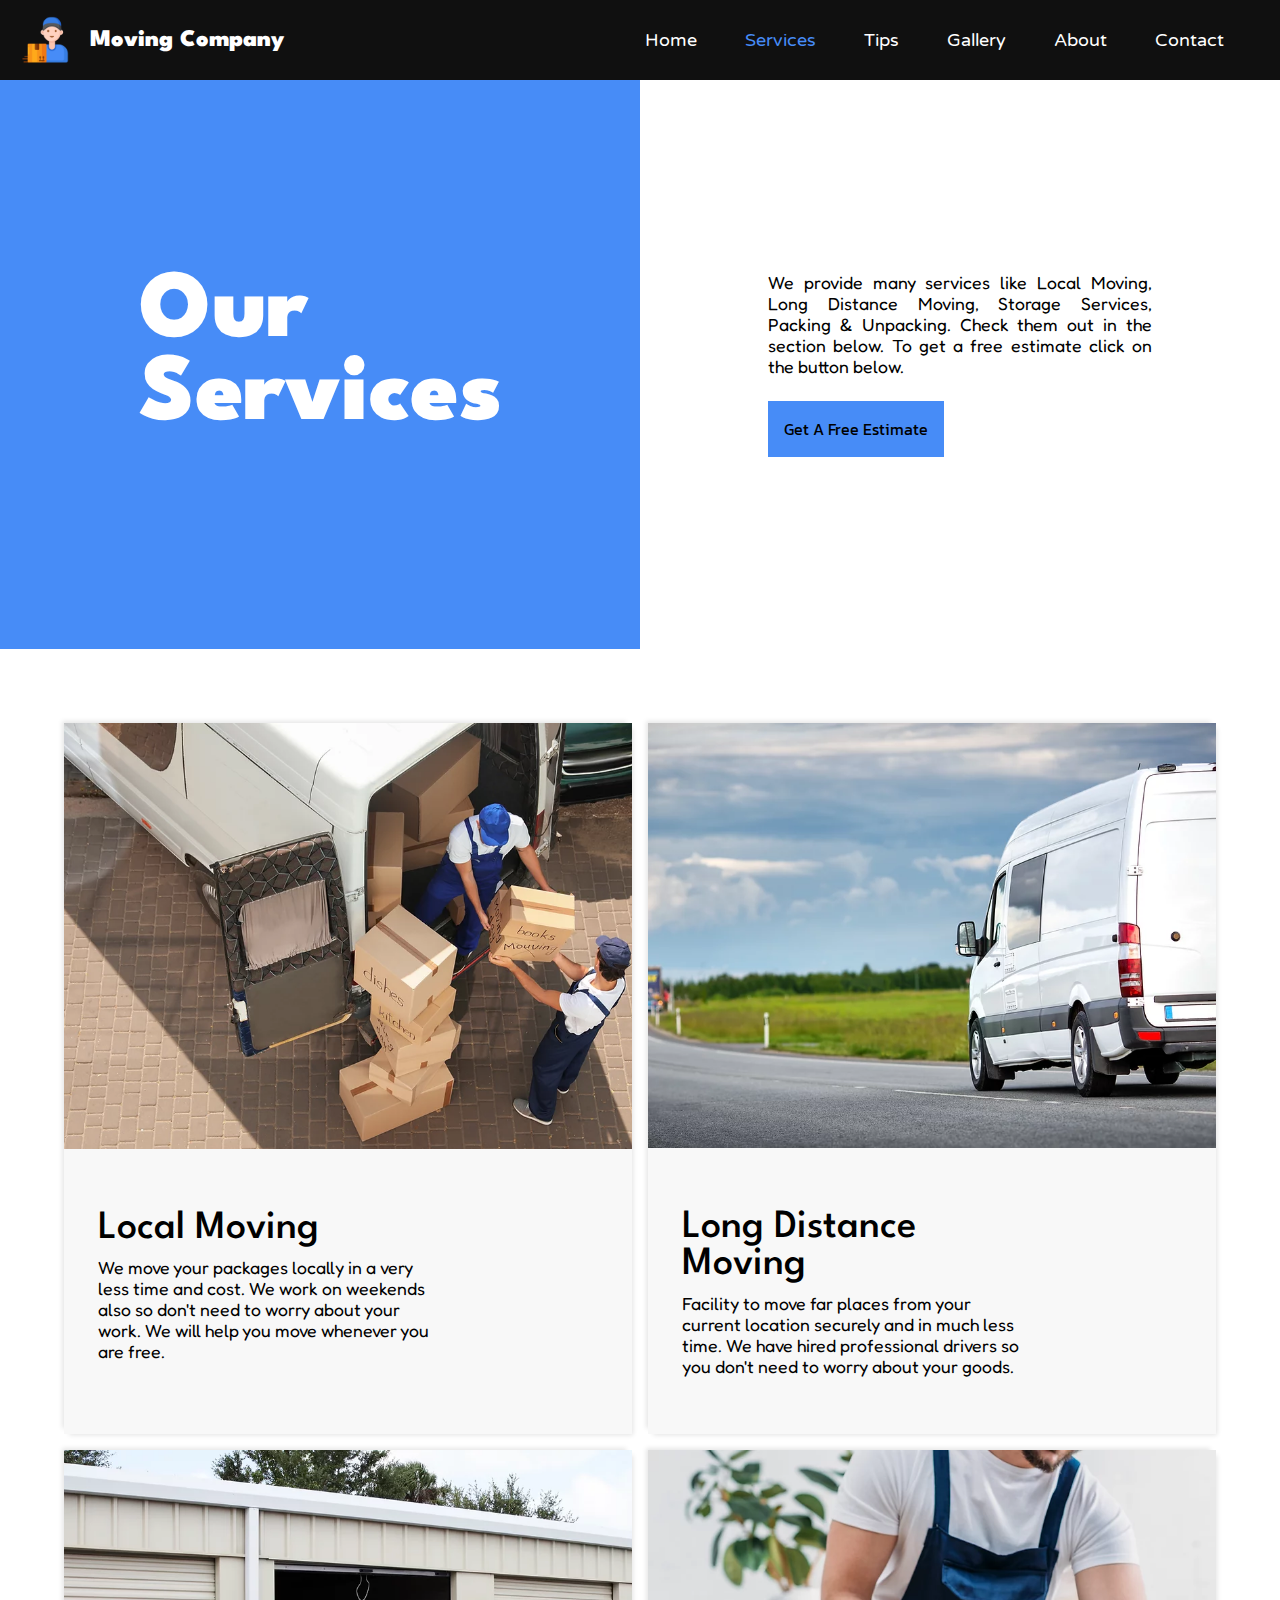
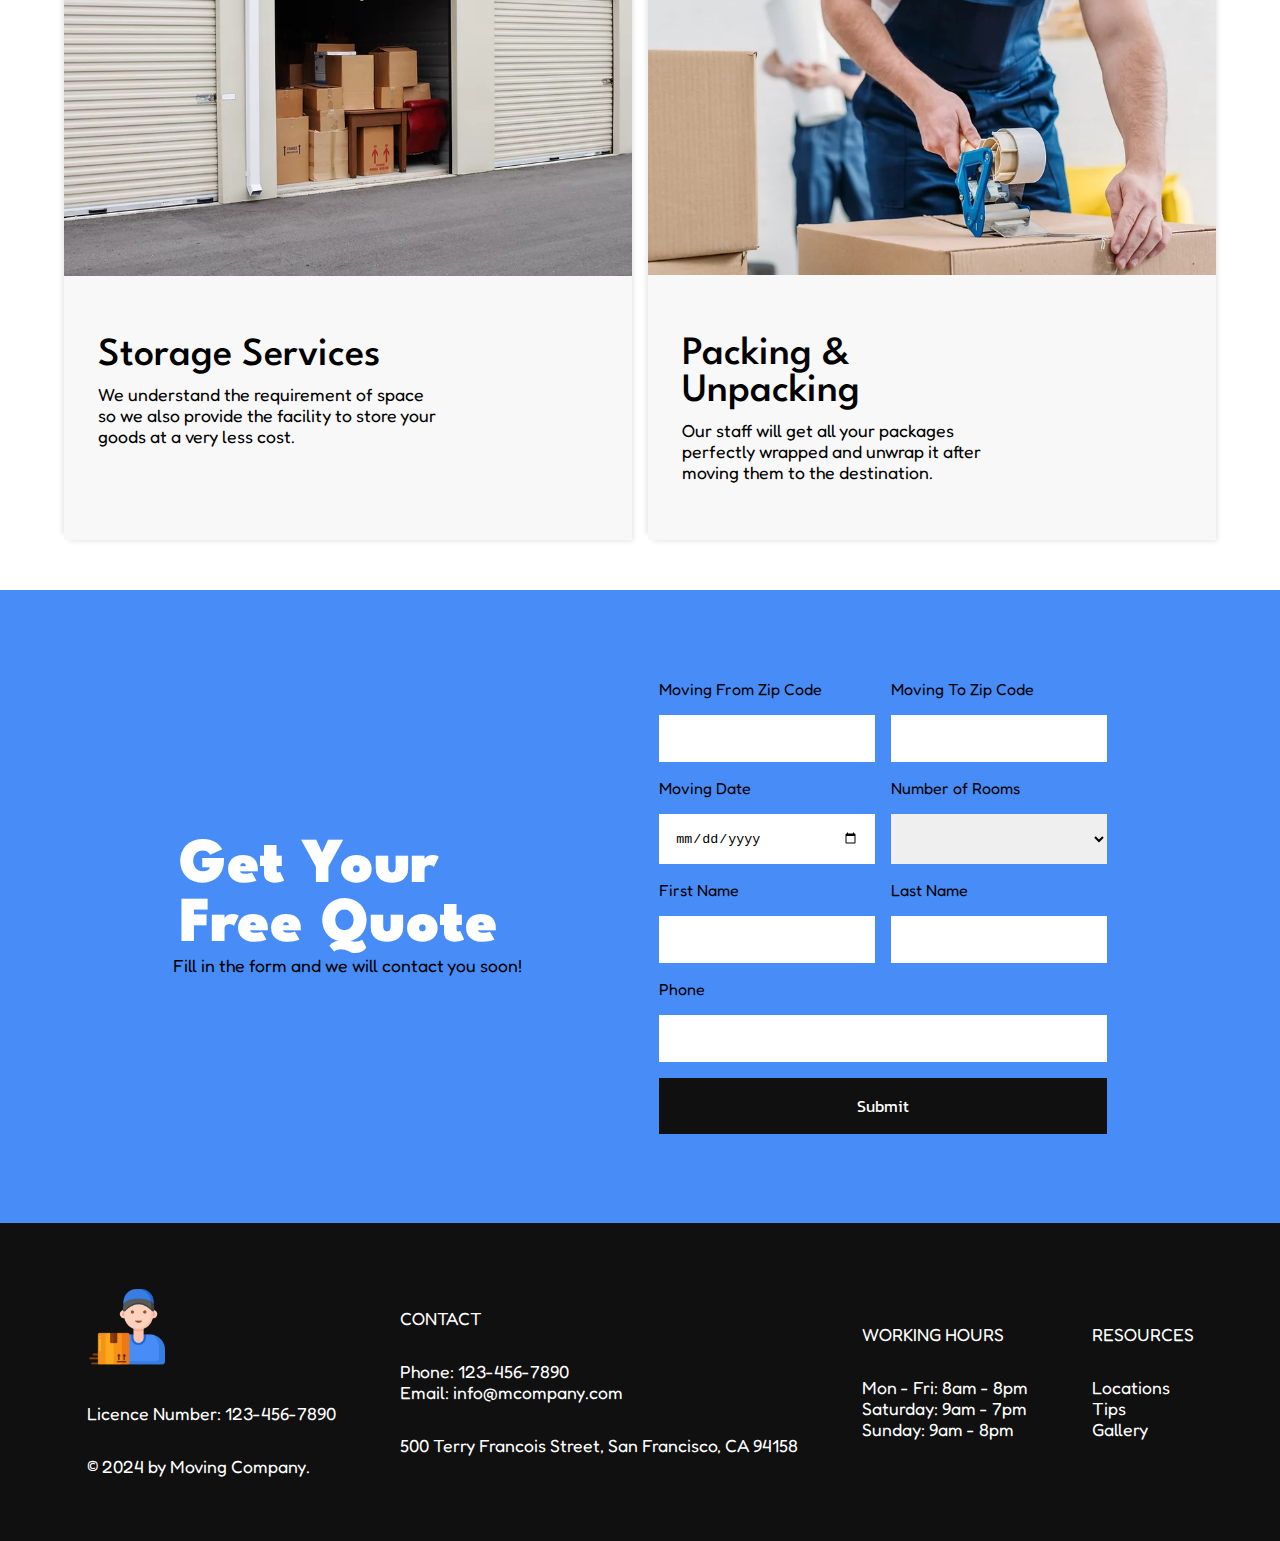
<file: services.html>
<!DOCTYPE html>
<html lang="en">

<head>
    <meta charset="UTF-8">
    <meta http-equiv="X-UA-Compatible" content="IE=edge">
    <meta name="viewport" content="width=device-width, initial-scale=1.0">
    <title>Services | Moving Company</title>
    <link rel="shortcut icon" href="img/logo.png" type="image/png">
    <link rel="stylesheet" href="css/style.css">
    <link rel="stylesheet" href="css/utlis.css">
    <link rel="stylesheet" href="css/responsive.css">
    <script src="js/navbar.js" defer></script>
</head>

<body>
    <header id="top">
        <div class="logo">
            <a href="index.html">
                <img src="img/logo.png" alt="">
                <h1>Moving Company</h1>
            </a>
        </div>
        <a href="#" class="toggle-button">
            <span class="bar"></span>
            <span class="bar"></span>
            <span class="bar"></span>
        </a>
        <nav class="navbar-links">
            <ul>
                <li><a href="index.html">Home</a></li>
                <li><a href="services.html" class="active">Services</a></li>
                <li><a href="tips.html">Tips</a></li>
                <li><a href="gallery.html">Gallery</a></li>
                <li><a href="about.html">About</a></li>
                <li><a href="contact.html">Contact</a></li>
            </ul>
        </nav>
    </header>
    <main>
        <div class="h-p-50">
            <div class="left">
                <h1>Our<br />Services</h1>
            </div>
            <div class="right">
                <p>We provide many services like Local Moving, Long Distance Moving, Storage Services, Packing & Unpacking. Check them out in the section below. To get a free estimate click on the button below.</p>
                <a href="#quote" class="a-btn a-btn-hover" style="max-width: 9rem; margin-top: 1.5rem;">Get A Free Estimate</a>
            </div>
        </div>
        <div class="third">
            <div class="services">
                <div class="service-items" style="margin-top: 3rem;">
                    <img src="img/services/service1.webp" alt="">
                    <div class="content">
                        <h2 class="h2-size">Local Moving</h2>
                        <p>We move your packages locally in a very less time and cost. We work on weekends also so don't need to worry about your work. We will help you move whenever you are free.</p>
                    </div>
                </div>
                <div class="service-items" style="margin-top: 3rem;">
                    <img src="img/services/service2.webp" alt="">
                    <div class="content">
                        <h2 class="h2-size">Long Distance Moving</h2>
                        <p>Facility to move far places from your current location securely and in much less time. We have hired professional drivers so you don't need to worry about your goods.</p>
                    </div>
                </div>
                <div class="service-items" style="margin-bottom: 1.5rem;">
                    <img src="img/services/service3.webp" alt="">
                    <div class="content">
                        <h2 class="h2-size">Storage Services</h2>
                        <p>We understand the requirement of space so we also provide the facility to store your goods at a very less cost.</p>
                    </div>
                </div>
                <div class="service-items" style="margin-bottom: 1.5rem;">
                    <img src="img/services/service4.webp" alt="">
                    <div class="content">
                        <h2 class="h2-size">Packing & Unpacking</h2>
                        <p>Our staff will get all your packages perfectly wrapped and unwrap it after moving them to the destination.</p>
                    </div>
                </div>
            </div>
        </div>
        <div class="fifth">
            <div class="text">
                <h1 class="h1-size">Get Your Free Quote</h1>
                <p>Fill in the form and we will contact you soon!</p>
            </div>
            <div class="form" id="quote1">
                <form action="#" method="POST">
                    <label for="from-zip">Moving From Zip Code</label>
                    <label for="to-zip">Moving To Zip Code</label>
                    <input type="text" id="from-zip">
                    <input type="text" id="to-zip">
                    <label for="date">Moving Date</label>
                    <label for="rooms">Number of Rooms</label>
                    <input type="date" name="moving-date" id="date" style="cursor: pointer;">
                    <select name="" id="rooms" style="cursor: pointer;">
                        <option value="none" selected> </option>
                        <option value="studio">Studio</option>
                        <option value="1-Bedroom">1 Bedroom</option>
                        <option value="2-Bedroom">2 Bedroom</option>
                        <option value="3-Bedroom">3 Bedroom</option>
                        <option value="4-Bedroom">4 Bedroom</option>
                        <option value="5-Bedroom">5+ Bedroom</option>
                    </select>
                    <label for="fnm">First Name</label>
                    <label for="lnm">Last Name</label>
                    <input type="text" id="fnm">
                    <input type="text" id="lnm">
                    <label for="phone" style="grid-column: 1 / 3;">Phone</label>
                    <input type="text" id="phone" style="grid-column: 1 / 3;">
                    <a href="" style="grid-column: 1 / 3;">Submit</a>
                </form>
            </div>
            <div class="form" id="quote2">
                <form action="#" method="POST" class="responsive-form">
                    <label for="from-zip">Moving From Zip Code</label>
                    <input type="text" id="from-zip">
                    <label for="to-zip">Moving To Zip Code</label>
                    <input type="text" id="to-zip">
                    <label for="date">Moving Date</label>
                    <input type="date" name="moving-date" id="date" style="cursor: pointer;">
                    <label for="rooms">Number of Rooms</label>
                    <select name="" id="rooms" style="cursor: pointer;">
                        <option value="none" selected> </option>
                        <option value="studio">Studio</option>
                        <option value="1-Bedroom">1 Bedroom</option>
                        <option value="2-Bedroom">2 Bedroom</option>
                        <option value="3-Bedroom">3 Bedroom</option>
                        <option value="4-Bedroom">4 Bedroom</option>
                        <option value="5-Bedroom">5+ Bedroom</option>
                    </select>
                    <label for="fnm">First Name</label>
                    <input type="text" id="fnm">
                    <label for="lnm">Last Name</label>
                    <input type="text" id="lnm">
                    <label for="phone" style="grid-column: 1 / 3;">Phone</label>
                    <input type="text" id="phone" style="grid-column: 1 / 3;">
                    <a href="#" style="grid-column: 1 / 3;">Submit</a>
                </form>
            </div>
        </div>
    </main>
    <footer>
        <div class="copyright">
            <img src="img/logo.png" alt="">
            <p class="font-roboto">Licence Number: 123-456-7890</p>
            <p class="font-roboto">&copy; 2024 by Moving Company.</p>
        </div>
        <div class="contact">
            <p>CONTACT</p>
            <p>Phone: 123-456-7890<br />
                Email: <a href="mailto: info@mcompany.com">info@mcompany.com</a></p>
            <p>500 Terry Francois Street, San Francisco, CA 94158</p>
        </div>
        <div class="whours">
            <p>WORKING HOURS</p>
            <p>Mon - Fri: 8am - 8pm<br />
                Saturday: 9am - 7pm<br />
                Sunday: 9am - 8pm</p>
        </div>
        <div class="resources">
            <p>RESOURCES</p>
            <p><a href="contact.html">Locations</a><br />
                <a href="tips.html">Tips</a><br />
                <a href="gallery.html">Gallery</a>
            </p>
        </div>
    </footer>
</body>

</html>
</file>
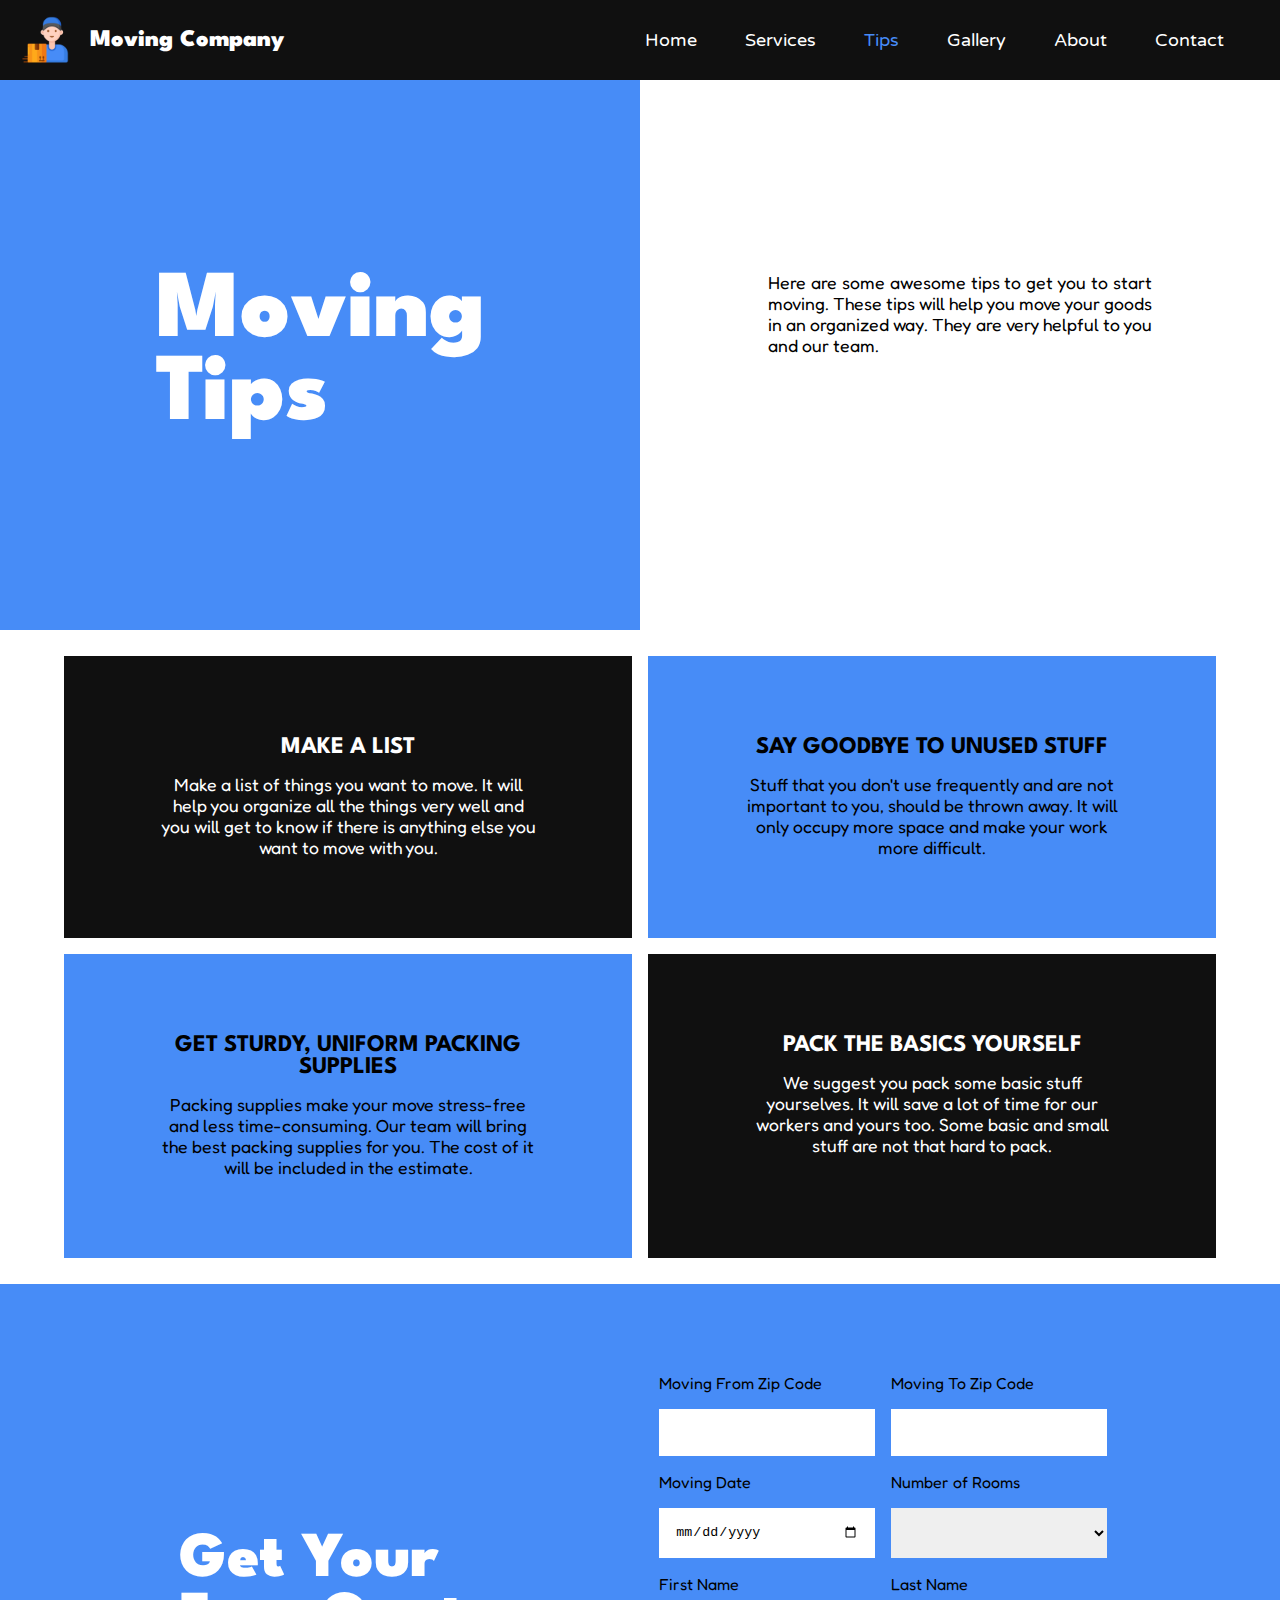
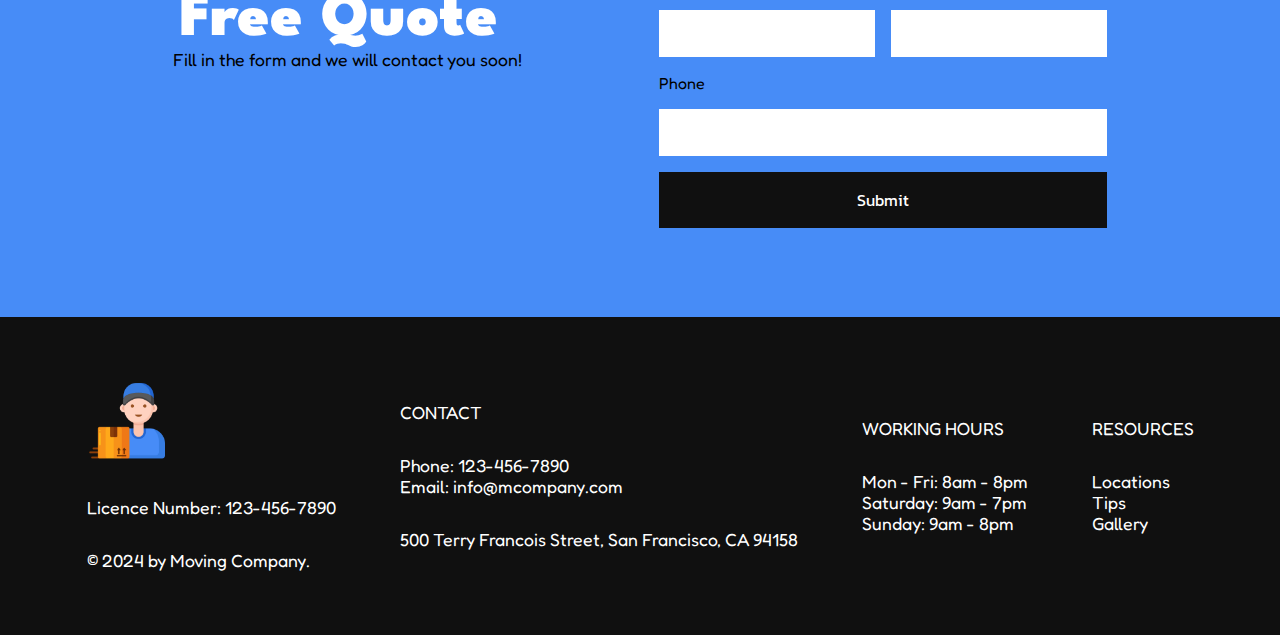
<file: tips.html>
<!DOCTYPE html>
<html lang="en">

<head>
    <meta charset="UTF-8">
    <meta http-equiv="X-UA-Compatible" content="IE=edge">
    <meta name="viewport" content="width=device-width, initial-scale=1.0">
    <title>Tips | Moving Company</title>
    <link rel="shortcut icon" href="img/logo.png" type="image/png">
    <link rel="stylesheet" href="css/style.css">
    <link rel="stylesheet" href="css/utlis.css">
    <link rel="stylesheet" href="css/tips.css">
    <link rel="stylesheet" href="css/responsive.css">
    <script src="js/navbar.js" defer></script>
</head>

<body>
    <header id="top">
        <div class="logo">
            <a href="index.html">
                <img src="img/logo.png" alt="">
                <h1>Moving Company</h1>
            </a>
        </div>
        <a href="#" class="toggle-button">
            <span class="bar"></span>
            <span class="bar"></span>
            <span class="bar"></span>
        </a>
        <nav class="navbar-links">
            <ul>
                <li><a href="index.html">Home</a></li>
                <li><a href="services.html">Services</a></li>
                <li><a href="tips.html" class="active">Tips</a></li>
                <li><a href="gallery.html">Gallery</a></li>
                <li><a href="about.html">About</a></li>
                <li><a href="contact.html">Contact</a></li>
            </ul>
        </nav>
    </header>
    <main>
        <div class="h-p-50">
            <div class="left">
                <h1>Moving<br />Tips</h1>
            </div>
            <div class="right">
                <p>Here are some awesome tips to get you to start moving. These tips will help you move your goods in an organized way. They are very helpful to you and our team.</p>
            </div>
        </div>
        <div class="tips">
            <div class="tip1">
                <h2>MAKE A LIST</h2>
                <p>Make a list of things you want to move. It will help you organize all the things very well and you will get to know if there is anything else you want to move with you.</p>
            </div>
            <div class="tip2">
                <h2>SAY GOODBYE TO UNUSED STUFF</h2>
                <p>Stuff that you don't use frequently and are not important to you, should be thrown away. It will only occupy more space and make your work more difficult.</p>
            </div>
            <div class="tip3">
                <h2>GET STURDY, UNIFORM PACKING SUPPLIES</h2>
                <p>Packing supplies make your move stress-free and less time-consuming. Our team will bring the best packing supplies for you. The cost of it will be included in the estimate.</p>
            </div>
            <div class="tip4">
                <h2>PACK THE BASICS YOURSELF</h2>
                <p>We suggest you pack some basic stuff yourselves. It will save a lot of time for our workers and yours too. Some basic and small stuff are not that hard to pack.</p>
            </div>
        </div>
        <div class="fifth">
            <div class="text">
                <h1 class="h1-size">Get Your Free Quote</h1>
                <p>Fill in the form and we will contact you soon!</p>
            </div>
            <div class="form" id="quote1">
                <form action="#" method="POST">
                    <label for="from-zip">Moving From Zip Code</label>
                    <label for="to-zip">Moving To Zip Code</label>
                    <input type="text" id="from-zip">
                    <input type="text" id="to-zip">
                    <label for="date">Moving Date</label>
                    <label for="rooms">Number of Rooms</label>
                    <input type="date" name="moving-date" id="date" style="cursor: pointer;">
                    <select name="" id="rooms" style="cursor: pointer;">
                        <option value="none" selected> </option>
                        <option value="studio">Studio</option>
                        <option value="1-Bedroom">1 Bedroom</option>
                        <option value="2-Bedroom">2 Bedroom</option>
                        <option value="3-Bedroom">3 Bedroom</option>
                        <option value="4-Bedroom">4 Bedroom</option>
                        <option value="5-Bedroom">5+ Bedroom</option>
                    </select>
                    <label for="fnm">First Name</label>
                    <label for="lnm">Last Name</label>
                    <input type="text" id="fnm">
                    <input type="text" id="lnm">
                    <label for="phone" style="grid-column: 1 / 3;">Phone</label>
                    <input type="text" id="phone" style="grid-column: 1 / 3;">
                    <a href="" style="grid-column: 1 / 3;">Submit</a>
                </form>
            </div>
            <div class="form" id="quote2">
                <form action="#" method="POST" class="responsive-form">
                    <label for="from-zip">Moving From Zip Code</label>
                    <input type="text" id="from-zip">
                    <label for="to-zip">Moving To Zip Code</label>
                    <input type="text" id="to-zip">
                    <label for="date">Moving Date</label>
                    <input type="date" name="moving-date" id="date" style="cursor: pointer;">
                    <label for="rooms">Number of Rooms</label>
                    <select name="" id="rooms" style="cursor: pointer;">
                        <option value="none" selected> </option>
                        <option value="studio">Studio</option>
                        <option value="1-Bedroom">1 Bedroom</option>
                        <option value="2-Bedroom">2 Bedroom</option>
                        <option value="3-Bedroom">3 Bedroom</option>
                        <option value="4-Bedroom">4 Bedroom</option>
                        <option value="5-Bedroom">5+ Bedroom</option>
                    </select>
                    <label for="fnm">First Name</label>
                    <input type="text" id="fnm">
                    <label for="lnm">Last Name</label>
                    <input type="text" id="lnm">
                    <label for="phone" style="grid-column: 1 / 3;">Phone</label>
                    <input type="text" id="phone" style="grid-column: 1 / 3;">
                    <a href="#" style="grid-column: 1 / 3;">Submit</a>
                </form>
            </div>
        </div>
    </main>
    <footer>
        <div class="copyright">
            <img src="img/logo.png" alt="">
            <p class="font-roboto">Licence Number: 123-456-7890</p>
            <p class="font-roboto">&copy; 2024 by Moving Company.</p>
        </div>
        <div class="contact">
            <p>CONTACT</p>
            <p>Phone: 123-456-7890<br />
                Email: <a href="mailto: info@mcompany.com">info@mcompany.com</a></p>
            <p>500 Terry Francois Street, San Francisco, CA 94158</p>
        </div>
        <div class="whours">
            <p>WORKING HOURS</p>
            <p>Mon - Fri: 8am - 8pm<br />
                Saturday: 9am - 7pm<br />
                Sunday: 9am - 8pm</p>
        </div>
        <div class="resources">
            <p>RESOURCES</p>
            <p><a href="contact.html">Locations</a><br />
                <a href="tips.html">Tips</a><br />
                <a href="gallery.html">Gallery</a>
            </p>
        </div>
    </footer>
</body>

</html>
</file>
<file: css/style.css>
@import url('https://fonts.googleapis.com/css2?family=Bebas+Neue&family=Fredoka&family=Hubballi&family=League+Spartan:wght@500;700;900&family=Lobster&family=Roboto&family=Varela+Round&display=swap');

*{
    padding: 0;
    margin: 0;
}

:root{
    --thm-clr1: #101010; /* Theme Primary Color*/
    --thm-clr2: #478cf7; /* Theme Secondary Color*/
    --shd-clr: #e5e5e5; /* Box Shadow Color*/
    --dark-bg: #00000050; /* For making text on background-image visible */
}

html{
    scroll-behavior: smooth;
}

body{
    font-size: 100%;
    /* color: white; */
}

/* Header Style Start */
header{
    display: flex;
    align-items: center;
    justify-content: space-between;
    background-color: var(--thm-clr1);
    font-family: 'Varela Round', sans-serif;
    position: sticky;
    top: 0;
}

.logo{
    padding: 1rem 0;
}

.logo a{
    color: white;
    text-decoration: none;
    display: flex;
    align-items: center;
}

.logo a h1{
    font-size: 1.5rem;
}

.logo img{
    max-width: 3rem;
    margin: 0 1.3rem;
}

.toggle-button{
    position: absolute;
    top: 1.8rem;
    right: 1rem;
    display: none;
    flex-direction: column;
    justify-content: space-between;
    width: 2rem;
    height: 1.6rem;
}

.toggle-button .bar{
    height: 0.2rem;
    width: 100%;
    background-color: white;
    border-radius: 0.7rem;
}

nav ul{
    display: flex;
    justify-content: center;
    align-items: center;
    margin: 0 2rem;
    box-sizing: border-box;
}

nav ul li{
    list-style: none;
}

.active{
    color: var(--thm-clr2);
}

nav ul li a{
    color: white;
    text-decoration: none;
    font-size: 1.1rem;
    display: inline-flex;
    align-items: center;
    padding: 1.5rem;
    transition: color 0.3s ease-in-out;
}

nav ul li a:hover{
    /* background-color: var(--thm-clr2); */
    color: var(--thm-clr2);
}
/* Header Style End */

.first-index{
    display: flex;
    flex-direction: column;
    justify-content: center;
    background-image: url(../img/bg1.jpg);
    background-size: cover;
    background-attachment: fixed;
    background-repeat: no-repeat;
}

.first-index h1{
    margin-left: 10%;
    width: 40%;
    padding-top: 15%;
}

.cards{
    display: grid;
    grid-template-columns: 1fr 1fr;
    margin-left: 10%;
    margin-top: 3%;
    padding-bottom: 15%;
    width: 35%;
}

.cards h3{
    margin: 0.5rem 0;
    font-family: 'Fredoka', sans-serif;
}

.card1{
    display: flex;
    flex-direction: column;
    padding: 15% 10%;
    background-color: var(--thm-clr1);
    color: white;
    justify-content: center;
}

.card2{
    display: flex;
    flex-direction: column;
    padding: 15% 10%;
    background-color: var(--thm-clr2);
    justify-content: center;
}

.card2 a{
    text-decoration: none;
    color: #000;
}

/* div.second Style Start */
.second{
    background-image: url(../img/bg10.jpg);
    background-repeat: no-repeat;
    background-size: cover;
    background-attachment: fixed;
}

.second .content{
    background-color: var(--thm-clr2);
    min-height: 87vh;
    width: 50vw;
    display: flex;
    flex-direction: column;
    justify-content: center;
    box-sizing: border-box;
    padding: 0 10%;
}

.second .content a{
    background-color: var(--thm-clr1);
    color: white;
}

.second .content a:hover{
    background-color: white;
    color: var(--thm-clr1);
}

.second .content > *{
    margin: 3% 0;
}
/* div.second Style End */

/* div.third Style Start */
.third h1{
    text-align: center;
    margin: 5%;
    font-weight: 700;
    color: #000;
}

.services{
    display: grid;
    grid-template-columns: 1fr 1fr;
    grid-gap: 1rem;
    margin: 2% 5%;
}

.service-items{
    width: 100%;
    box-shadow: 0.2rem 0.2rem 0.3rem -0.1rem var(--shd-clr), -0.2rem -0.2rem 0.3rem -0.1rem var(--shd-clr);
    transition: transform 0.2s ease-in-out;
    background-color: #f8f8f8;
}

.service-items img{
    width: 100%;
}

.service-items .content{
    width: 60%;
    margin: 10% 6%;
}

.service-items .content > *{
    margin: 3% 0;
}

.service-items .a-btn{
    padding: 1rem 2rem;
}
/* div.third Style End */

/* div.fourth Style Start */
.fourth{
    max-width: 92.4%;
    margin: 0 auto;
    background-color: antiquewhite;
    background-image: url(../img/bg6.jpg);
    background-repeat: no-repeat;
    background-size: cover;
    background-attachment: fixed;
}

.fourth h1{
    text-align: center;
    padding: 20% 2%;
}

.key-features{
    display: flex;
    justify-content: center;
    text-align: center;
}

.key-features > div{
    /* max-height: 20rem; */
    width: 33.333%;
    background-color: var(--thm-clr2);
}

.key-features h2{
    font-size: 2rem;
    padding: 13% 0;
    color: white;
}
/* div.fourth Style End */

/* div.fifth Style Start */
.fifth{
    display: flex;
    justify-content: center;
    align-items: center;
    background-color: var(--thm-clr2);
}

.fifth .text{
    width: 30%;
    margin: 7% 4%;
}

.fifth .text h1{
    margin: 0 0.4rem;
}

.fifth .form{
    margin: 7% 4%;
    width: 35%;
}

form > *{
    border: none;
}
/* div.fifth Style End */

/* Footer Style Rules */
footer{
    color: white;
    background-color: var(--thm-clr1);
    text-decoration: none;
    display: flex;
    align-items: center;
    justify-content: center;
    flex-wrap: wrap;
}

footer div{
    margin: 2rem;
}

footer div > *{
    margin: 2rem 0;
}

footer img{
    max-width: 5rem;
    margin-bottom: 0;
}

footer a{
    color: white;
    text-decoration: none;
}

/* These Rules Applies to Multiple pages */
.h-p-50{
    display: flex;
}

.h-p-50 .left{
    width: 50%;
    background-color: var(--thm-clr2);
    padding: 15% 0;
    box-sizing: border-box;
    display: flex;
    justify-content: center;
    font-size: 3rem;
}

.h-p-50 .left h1{
    line-height: 5.2rem;
    margin: 0 0.5rem;
}

.h-p-50 .right{
    box-sizing: border-box;
    padding: 15% 10%;
    width: 50%;
}

.h-p-50 .right p{
    text-align: justify;
}

.dark-bg{
    background-color: var(--dark-bg);
}

/* Form Style Rules Start */
form{
    display: grid;
    grid-template-columns: 1fr 1fr;
    grid-gap: 1rem;
}

form input, form select{
    padding: 1rem;
    border-radius: 0;
}

form input:hover, form select:hover{
    box-shadow: 0.04rem 0.04rem black inset, -0.04rem -0.04rem black inset;
    outline: none;
}

form input:focus, form input:focus{
    box-shadow: 0.04rem 0.04rem black inset, -0.04rem -0.04rem black inset;
    outline: none;
}

#quote2{
    display: none;
}

.responsive-form > *{
    grid-column: 1 / 3;
}
/* Form Style Rules End */

/* Style rules for multiple pages end here */
</file>
<file: css/utlis.css>
@import url('https://fonts.googleapis.com/css2?family=Kanit:wght@600&display=swap');

/* Font Style Rules Start */
h1{
    font-family: 'League Spartan', sans-serif;
    font-weight: 900;
    color: white;
}

h2, h3{
    font-family: 'League Spartan', sans-serif;
    font-weight: 700;
}

p{
    font-family: 'Fredoka', sans-serif;
    font-size: 1.1rem;
}

form{
    font-family: 'Fredoka', sans-serif;
}

/* Font Style Rules End */

/* Font size for H1 Tags */
.h1-size{
    font-size: 4rem;
}

/* Font size for H2 Tags */
.h2-size{
    font-size: 2.5rem;
    font-weight: 500;
}

/* Style rules for styling a link as button */
.a-btn{
    text-decoration: none;
    background-color: var(--thm-clr2);
    color: #000;
    display: inline-block;
    padding: 1rem;
    text-align: center;
    max-width: 8rem;
    transition: background-color 0.3s ease-in-out, color 0.3s ease-in-out;
    font-family: 'Kanit', sans-serif;
}

/* Style rule for hover on link button */
.a-btn-hover:hover{
    background-color: var(--thm-clr1);
    color: white;
}

/* Submit Button Styles */
form a{
    color: white;
    text-decoration: none;
    background-color: var(--thm-clr1);
    display: inline-block;
    padding: 1rem;
    text-align: center;
    max-width: 100%;
    transition: background-color 0.3s ease-in-out, color 0.3s ease-in-out;
    font-family: 'Kanit', sans-serif;
}


/* Submit Button Hover Styles */
form a:hover{
    background-color: white;
    color: black;

}
</file>
<file: css/responsive.css>
@media only screen and (max-width: 1010px) {

    .locations .cities{
        width: 60%;
    }

    .h-p-50 .left{
        font-size: 2rem;
    }
}

@media only screen and (max-width: 900px) {

    /* Responsive Navbar Start */
    *{
        background-position: center;
    }

    .toggle-button{
        display: flex;
    }

    .navbar-links{
        display: none;
        width: 100%;
    }

    header{
        flex-direction: column;
        align-items: flex-start;
    }

    .navbar-links ul{
        flex-direction: column;
        width: 100%;
        margin: 0;
    }

    header nav ul a{
        padding: 0.5rem 1rem;
    }

    .navbar-links.active{
        display: flex;
    }
    /* Responsive Navbar End */

    .first-index h1{
        margin: auto;
        width: 90%;
        padding: 10% 0;
        text-align: center;
    }

    .cards{
        margin: auto;
        margin-bottom: 8%;
        width: 90%;
        padding: 0;
    }

    .second .content{
        width: 100%;
        background-color: var(--dark-bg);
    }

    .services{
        grid-template-columns: auto;
    }

    .key-features{
        flex-direction: column;
    }

    .key-features > div{
        width: 100%;
    }

    .fifth{
        flex-direction: column;
    }

    .fifth .text{
        width: 100%;
        text-align: center;
    }

    .fifth .form{
        width: 90%;
    }

    footer{
        flex-direction: column;
    }

    footer div{
        width: 90%;
        text-align: center;
        margin: 0.5rem 0;
    }

    footer div > *{
        margin: 1rem 0;
    }

    .h-p-50{
        flex-direction: column;
    }

    .h-p-50 .left{
        width: 100%;
        text-align: center;
    }

    .h-p-50 .right{
        width: 100%;
        padding: 10% 10%;
    }

    .steps{
        flex-direction: column;
    }

    .steps > *{
        width: 100%;
    }

    .content-feature{
        padding: 8% 5%;
    }

    .feature-quality p{
        width: 100%;
    }

    .address{
        flex-direction: column;
        padding: 6% 8%;
    }

    .address div{
        width: 100%;
        text-align: center;
    }

    .locations h1{
        text-align: center;
    }

    .photos img{
        grid-column: 1 / 3;
    }

    .tips{
        margin: 0% 3%;
        margin-bottom: 2%;
    }

    .tips div{
        padding: 2rem 2rem;
        grid-column: 1 / 3;
    }
}

@media only screen and (max-width: 500px) {
    #quote1{
        display: none;
    }

    .form{
        margin: 0;
    }

    #quote2{
        display: grid;
    }

    .locations .cities{
        width: 100%;
    }

    .h1-size{
        font-size: 3rem;
    }

    .fifth .text{
        margin: 5%;
    }

    .fifth .form{
        margin: 5%;
    }
}

@media only screen and (max-width: 400px) {
    .locations .cities > *{
        grid-column: 1 / 3;
    }
}
</file>
<file: css/about.css>
.feature-quality{
    color: white;
    background-image: url(../img/bg7.jpg);
    background-repeat: no-repeat;
    background-size: cover;
    background-attachment: fixed;
}

.content-feature{
    padding: 12% 10%;
}

.feature-quality h1{
    color: white;
}

.feature-quality p{
    text-align: justify;
    width: 53.2%;
    margin: 0 auto;
}

.steps{
    display: flex;
}

.steps > *{
    width: 25%;
    text-align: center;
    padding: 7% 0;
}

.step1{
    background-color: var(--thm-clr1);
    color: white;
}

.step2{
    background-color: white;
}

.step3{
    background-color: var(--shd-clr);
}

.step4{
    background-color: var(--thm-clr2);
}
</file>
<file: css/contact.css>
.address{
    display: flex;
    justify-content: center;
    align-items: center;
    padding: 8%;
}

.address div{
    width: 30%;
    padding: 0 5%;
}

.address h1, .locations h1{
    font-weight: 700;
    font-size: 3rem;
    color: black;
}

.address .content p{
    margin: 1rem 0;
}

.address .content p a{
    color: #000;
    text-decoration: none;
}

.map iframe{
    border: 0;
    width: 100%;
    min-height: 25rem;
}

.locations{
    display: flex;
    flex-direction: column;
    align-items: center;
    justify-content: center;
    padding: 6% 3%;
}

.locations .cities{
    display: grid;
    grid-template-columns: 1fr 1fr;
    width: 30%;
    text-align: center;
}
</file>
<file: css/gallery.css>
.photos{
    display: grid;
    grid-template-columns: 1fr 1fr;
    grid-gap: 1rem;
    margin: 2rem;
}

.photos img{
    max-width: 100%;
}
</file>
<file: css/tips.css>
/* These style rules applies to tips.html page */
.tips{
    display: grid;
    grid-template-columns: 1fr 1fr;
    grid-gap: 1rem;
    margin: 2% 5%;
}

.tips div{
    width: 100%;
    box-sizing: border-box;
    padding: 5rem 6rem;
    text-align: center;
}

.tips .tip1, .tips .tip4{
    background-color: var(--thm-clr1);
    color: white;
}

.tips .tip2, .tips .tip3{
    background-color: var(--thm-clr2);
    color: #000;
}

.tips div h2{
    margin-bottom: 1rem;
}
/* tips.html style rules end here */
</file>
